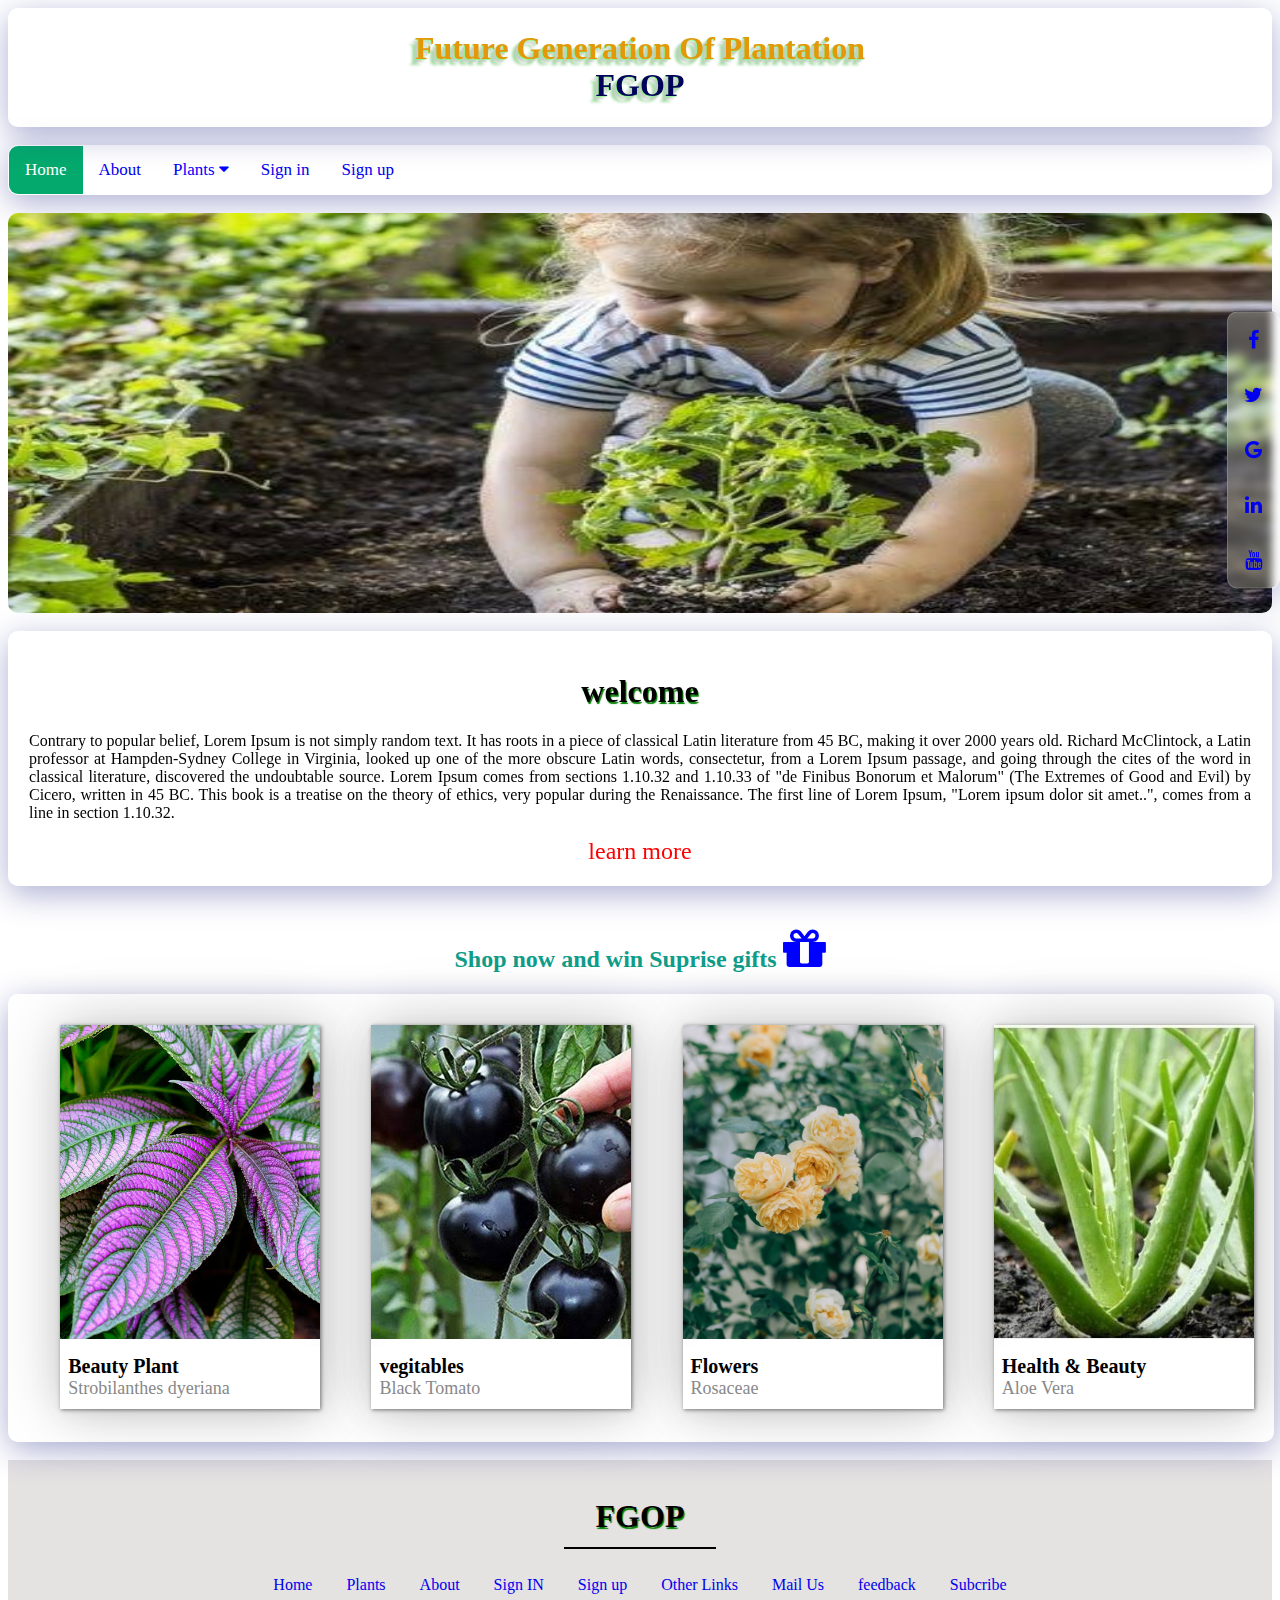
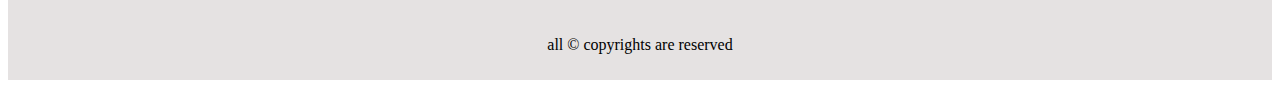
<file: index.html>
<!DOCTYPE html>
<html lang="en">
<head>
    <meta charset="UTF-8">
    <meta http-equiv="X-UA-Compatible" content="IE=edge">
    <meta name="viewport" content="width=device-width, initial-scale=1.0">
    <title>FGOP - Future Generation Of Plantation</title>
    <link rel="stylesheet" href="https://cdnjs.cloudflare.com/ajax/libs/font-awesome/4.7.0/css/font-awesome.css" integrity="sha512-5A8nwdMOWrSz20fDsjczgUidUBR8liPYU+WymTZP1lmY9G6Oc7HlZv156XqnsgNUzTyMefFTcsFH/tnJE/+xBg==" crossorigin="anonymous" referrerpolicy="no-referrer" />
    <link rel="stylesheet" href="style.css">
    <link rel="stylesheet" href="style1.css">
</head>
<body>
    <button onclick="lokesh()"  id="button">&#8657;</button>
    <div class="heading">
        <h1>Future Generation Of Plantation <br>
          <span style="color:rgb(3, 3, 90)"> FGOP</span>
        </h1>
    </div>
    <br>
    <div class="topnav" id="myTopnav">
      <a href="index.html" class="active">Home</a>
      <a href="about.html">About</a>
      <div class="dropdown">
        <button class="dropbtn">Plants 
          <i class="fa fa-caret-down"></i>
        </button>
        <div class="dropdown-content">
          <a href="plants.html">Plants</a>
          <h3>categories</h3>
          <a href="vegetable.html">Vegetables</a>
          <a href="flowers.html">Flowers</a>
          <a href="beauty-health.html">Beauty and Health</a>
          <a href="indoor-plants.html">Indoor Plants</a>
          <a href="bonsai-plants.html">Bonsai Trees</a>
        </div>
      </div> 
      <a href="signin.html">Sign in</a>
      <a href="signup.html">Sign up</a>
      <a href="javascript:void(0);" style="font-size:15px;" class="icon" onclick="myFunction()">&#9776;</a>
  </div>
        <br>
        <div class="icon-bar">
        <a href="#" class="facebook"><i class="fa fa-facebook"></i></a> 
        <a href="#" class="twitter"><i class="fa fa-twitter"></i></a> 
        <a href="#" class="google"><i class="fa fa-google"></i></a> 
        <a href="#" class="linkedin"><i class="fa fa-linkedin"></i></a>
        <a href="#" class="youtube"><i class="fa fa-youtube"></i></a> 
      </div>
      <div id="slider">
        <figure id="slidy">
                <img src="child7.jpeg">
                <img src="child1.jpeg">
                <img src="child6.jpeg"> 
                <img src="child3.jpeg">
                <img src="child4.jpeg">
                <img src="child5.jpeg">
            </figure>
      </div>
      <br>
      <div class="home">
        <h1>welcome</h1>
        <p>Contrary to popular belief, Lorem Ipsum is not simply random text. It has roots in a piece of classical Latin literature from 45 BC, making it over 2000 years old. Richard McClintock, a Latin professor at Hampden-Sydney College in Virginia, looked up one of the more obscure Latin words, consectetur, from a Lorem Ipsum passage, and going through the cites of the word in classical literature, discovered the undoubtable source. Lorem Ipsum comes from sections 1.10.32 and 1.10.33 of "de Finibus Bonorum et Malorum" (The Extremes of Good and Evil) by Cicero, written in 45 BC. This book is a treatise on the theory of ethics, very popular during the Renaissance. The first line of Lorem Ipsum, "Lorem ipsum dolor sit amet..", comes from a line in section 1.10.32.</p>
        <span><a href="about.html">learn more</a></span>
      </div>
      <br>
      <h2 style="text-align: center; color: rgb(15, 156, 137);">Shop now and win Suprise gifts <i style="color: blue;font-size: 50px;" class="fa fa-gift"></i></h2>
      <div class="products">
        <div class="card">
          <div class="image" style="background-image: url(beautyplant3.jpeg);">
            <div class="content">
              <div class="header">Beauty Plant</div>
              <div class="meta">Strobilanthes dyeriana</div>
              <div class="description">
                Strobilanthes dyeriana, the Persian shield or royal purple plant, is a species of flowering plant in the acanthus family Acanthaceae, native to manrive.<br><br>Price:<big style="color: green">399/-.</big> <br> <br>
                <div> <a href="plants.html"> See More..</a></div>
                <center><button onclick="fun(10)">Buy</button></center>
              </div>
            </div>
          </div>
        </div>
        <div class="card">
          <div class="image" style="background-image: url(blacktomato.jpeg);">
            <div class="content">
              <div class="header">vegitables</div>
              <div class="meta">Black Tomato</div>
              <div class="description">
                Black Beauty 85 days.
                Beautiful to look at, the flavor of Black Beauty is deep, rich and complex. Combined in a tomato salad with red, pink, orange and yellow tomatoes - a real mind-blower!<br><br>Price:<big style="color: green">250/-</big> <br><br>
                <div> <a href="plants.html"> See More..</a></div>
                <center><button onclick="fun(2)">Buy</button></center>
              </div>
            </div>
          </div>
        </div>
        <div class="card">
          <div class="image" style="background-image: url(flower6.jpg);">
            <div class="content">
              <div class="header">Flowers</div>
              <div class="meta">Rosaceae</div>
              <div class="description">
                It is a scrambling shrubby vine growing vigorously to 6 m (20 ft) tall. Unlike most roses, it is practically thornless, though it may bear some prickles up to 5 mm long, particularly on stout, strong shoots.<br><br>Price:<big style="color: green">100/-.</big> <br> <br>
                <div> <a href="plants.html"> See More..</a></div>
                <center><button onclick="fun(6)">Buy</button></center>
              </div>
            </div>
          </div>
        </div>
        <div class="card">
          <div class="image" style="background-image: url(health4.jpeg);">
            <div class="content">
              <div class="header">Health & Beauty</div>
              <div class="meta">Aloe Vera</div>
              <div class="description">
                Aloe vera is a stemless or very short-stemmed plant growing to 60–100 centimetres (24–39 inches) tall, spreading by offsets.<br><br>Price:<big style="color: green">399/-.</big> <br> <br>
                <div> <a href="plants.html"> See More..</a></div>
                <center><button onclick="fun(7)">Buy</button></center>
              </div>
            </div>
          </div>
        </div>
      </div>
      <br>
      <br>
      <div class="footer">
        <h1>FGOP <hr width="150px" color="black"></h1>
        <a href="index.html">Home</a>&nbsp;<a href="plants.html">Plants</a>&nbsp;<a href="about.html">About</a>
        <a href="signin.html">Sign IN</a>&nbsp;<a href="signup.html">Sign up</a>&nbsp;<a href="#">Other Links</a>
        <a href="#">Mail Us</a>&nbsp;<a href="#">feedback</a>&nbsp;<a href="#">Subcribe</a><br><br>
        all © copyrights are reserved 
      </div>
</body>
<script src="script.js"></script>
<script src="script1.js"></script>
</html>
</file>
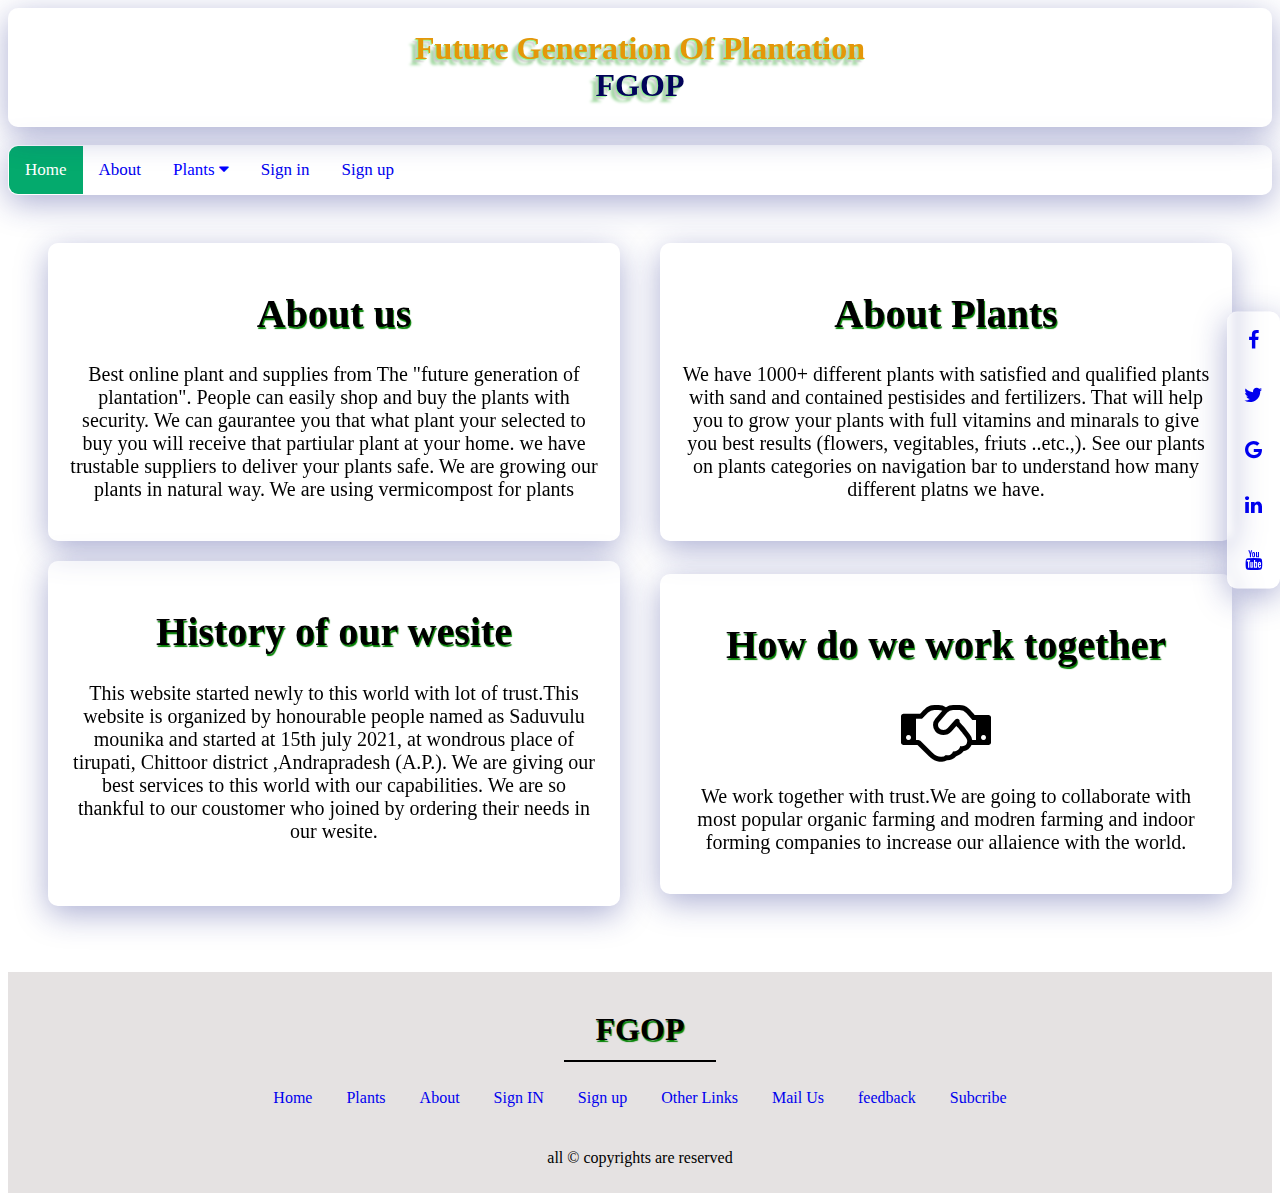
<file: about.html>
<!DOCTYPE html>
<html lang="en">
<head>
    <meta charset="UTF-8">
    <meta http-equiv="X-UA-Compatible" content="IE=edge">
    <meta name="viewport" content="width=device-width, initial-scale=1.0">
    <title>About us - FGOP</title>
    <link rel="stylesheet" href="https://cdnjs.cloudflare.com/ajax/libs/font-awesome/4.7.0/css/font-awesome.css" integrity="sha512-5A8nwdMOWrSz20fDsjczgUidUBR8liPYU+WymTZP1lmY9G6Oc7HlZv156XqnsgNUzTyMefFTcsFH/tnJE/+xBg==" crossorigin="anonymous" referrerpolicy="no-referrer" />
    <link rel="stylesheet" href="style.css">
    <link rel="stylesheet" href="style1.css">
</head>
<body>
  <button onclick="lokesh()"  id="button">&#8657;</button>
    <div class="heading">
      <h1>Future Generation Of Plantation <br>
        <span style="color:rgb(3, 3, 90)"> FGOP</span>
      </h1>
    </div>
    <br>
    <div class="topnav" id="myTopnav">
      <a href="index.html" class="active">Home</a>
      <a href="#">About</a>
      <div class="dropdown">
        <button class="dropbtn">Plants 
          <i class="fa fa-caret-down"></i>
        </button>
        <div class="dropdown-content">
          <a href="plants.html">Plants</a>
          <h3>categories</h3>
          <a href="vegetable.html">Vegetables</a>
          <a href="flowers.html">Flowers</a>
          <a href="beauty-health.html">Beauty and Health</a>
          <a href="indoor-plants.html">Indoor Plants</a>
          <a href="bonsai-plants.html">Bonsai Trees</a>
        </div>
      </div> 
      <a href="signin.html">Sign in</a>
      <a href="signup.html">Sign up</a>
      <a href="javascript:void(0);" style="font-size:15px;" class="icon" onclick="myFunction()">&#9776;</a>
    </div>
        <br>
    <div class="icon-bar">
        <a href="#" class="facebook"><i class="fa fa-facebook"></i></a> 
        <a href="#" class="twitter"><i class="fa fa-twitter"></i></a> 
        <a href="#" class="google"><i class="fa fa-google"></i></a> 
        <a href="#" class="linkedin"><i class="fa fa-linkedin"></i></a>
        <a href="#" class="youtube"><i class="fa fa-youtube"></i></a> 
    </div>
    <div class="about">
        <div class="about1">
            <div class="dark">
                <h1 class="page-title">About us</h1>
                <p>Best online plant and supplies from The "future generation of plantation". People can easily shop and buy the plants with security. We can gaurantee you that what plant your selected  to buy you will receive that partiular plant at your home. we have trustable suppliers to deliver your plants safe. We are growing our plants in natural way. We are using vermicompost for plants</p>
            </div>
            <div class="dark">
                <h1>About Plants</h1>
                <p>We have 1000+ different plants with satisfied and qualified plants with sand and contained pestisides and fertilizers. That will help you to grow your plants with  full vitamins and minarals to give you best results (flowers, vegitables, friuts ..etc.,). See our plants on plants categories on navigation bar to understand how many different platns we have.</p>
            </div>
        </div>
        <div class="about1">
            <div class="dark">
                <h1>History of our wesite </h1>
                <p>This website started newly to this world with lot of trust.This website is organized by honourable people named as Saduvulu mounika and started at 15th july 2021, at wondrous place of tirupati, Chittoor district ,Andrapradesh (A.P.). We are giving our best  services to this world with our capabilities. We are so thankful to our coustomer who joined by ordering their needs in our wesite. <br><br></p>
            </div>
            <div class="dark">      
                <h1>How do we work together</h1>
                <center><i class="fa fa-handshake-o"></i></center>
                <p>We work together with trust.We are going to collaborate with most popular organic farming and modren farming and indoor forming companies to increase our allaience with the world. </p>
            </div>
        </div>
    </div>
    <br>
    <br>
      <div class="footer">
        <h1>FGOP <hr width="150px" color="black"></h1>
        <a href="index.html">Home</a>&nbsp;<a href="plants.html">Plants</a>&nbsp;<a href="about.html">About</a>
        <a href="signin.html">Sign IN</a>&nbsp;<a href="signup.html">Sign up</a>&nbsp;<a href="#">Other Links</a>
        <a href="#">Mail Us</a>&nbsp;<a href="#">feedback</a>&nbsp;<a href="#">Subcribe</a><br><br>
        all © copyrights are reserved 
      </div>

</body>
<script src="script.js"></script>
<script src="script1.js"></script>
</html>
</file>
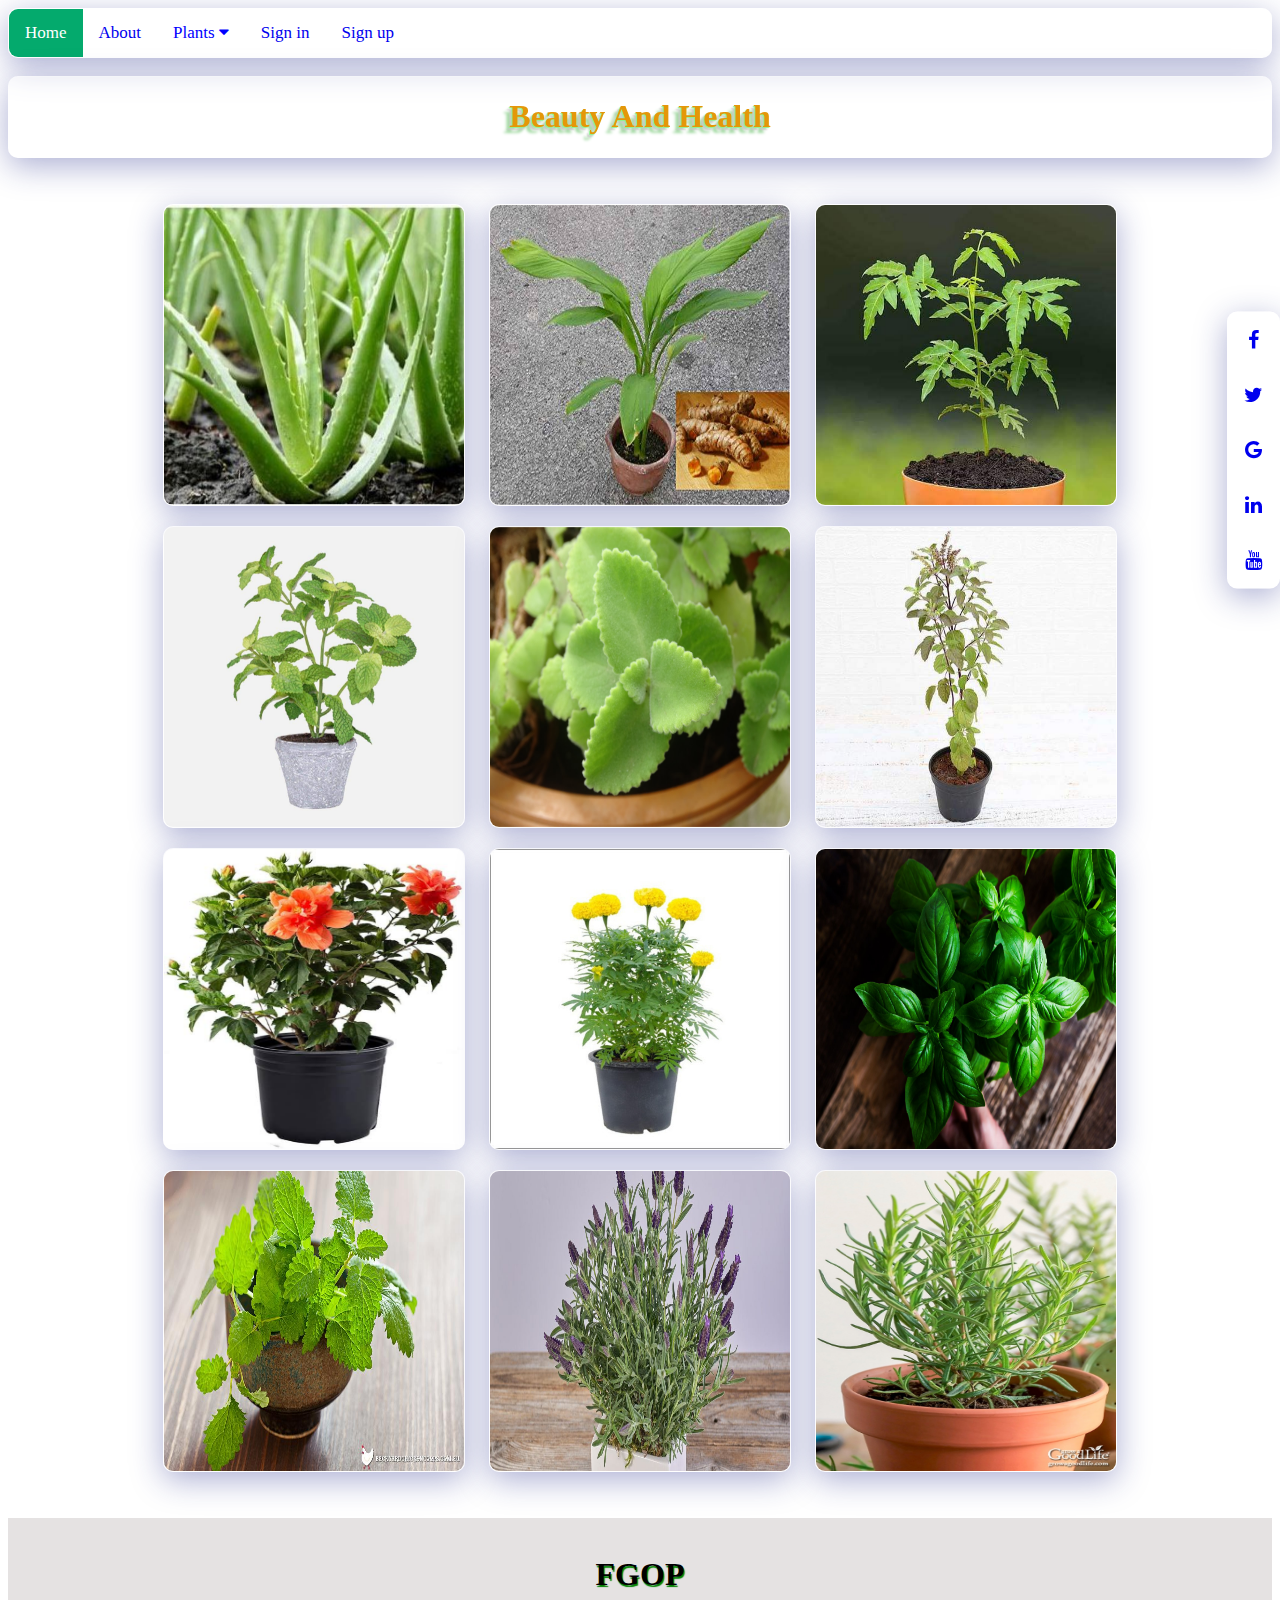
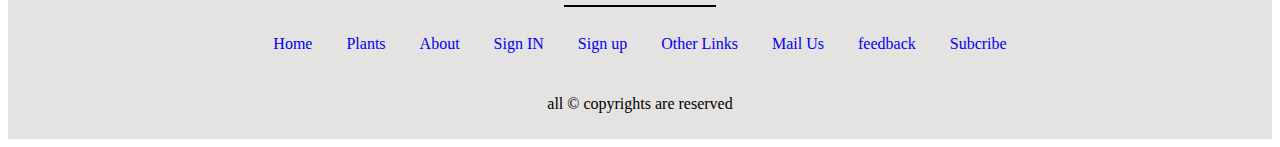
<file: beauty-health.html>
<!DOCTYPE html>
<html lang="en">
<head>
    <meta charset="UTF-8">
    <meta http-equiv="X-UA-Compatible" content="IE=edge">
    <meta name="viewport" content="width=device-width, initial-scale=1.0">
    <title>FGOP - Beauty Health</title>
    <link rel="stylesheet" href="https://cdnjs.cloudflare.com/ajax/libs/font-awesome/4.7.0/css/font-awesome.css" integrity="sha512-5A8nwdMOWrSz20fDsjczgUidUBR8liPYU+WymTZP1lmY9G6Oc7HlZv156XqnsgNUzTyMefFTcsFH/tnJE/+xBg==" crossorigin="anonymous" referrerpolicy="no-referrer" />
    <link rel="stylesheet" href="style.css">
    <link rel="stylesheet" href="style1.css">
    <style>
        .beauty
        {
            align-items: center;
            justify-content: center;
            text-align: center;
        }
        .container
        {
            position: relative;
            display: inline-flex;
            overflow: hidden;
            width: 300px;
            height: 300px;
            margin: 10px;
            background:rgba( 255, 255, 255, 0.25 );
            box-shadow:0 8px 32px 0 rgba( 31, 38, 135, 0.37 );
            backdrop-filter:blur( 4px );
            -webkit-backdrop-filter:blur( 4px );
            border-radius:10px;
            border:1px solid rgba( 255, 255, 255, 0.18 );
        
        }
       .image
       {
            display:block;
            height:auto;
            width: 100%;
            backface-visibility: hidden;
            opacity:1;
            transition: 1s ease;
       }
      .one
        {
            position: absolute;
            top:0;
            bottom:0;
            left:0;
            right:0;
            opacity:0;
            height: 100%;
            width:100%;
            background-color: transparent;
            transition:3s ease ;
        }
      .container:hover .image{
        opacity:0.4;
        
      }
      .container:hover .one{
        opacity:1;
      }
      .text{
        /* position: absolute; */
        color:rgb(20, 20, 19);
        padding: 45px;
        background-color:rgba( 255, 255, 255, 0.18 );
        font-size: 18px;
        font-weight: 800;
      }
    </style>
</head>
<body>
    <button onclick="lokesh()"  id="button">&#8657;</button>
    <div class="topnav" id="myTopnav">
        <a href="index.html" class="active">Home</a>
        <a href="about.html">About</a>
        <div class="dropdown">
            <button class="dropbtn">Plants 
                <i class="fa fa-caret-down"></i>
            </button>
            <div class="dropdown-content">
                <a href="plants.html">Plants</a>
                <h3>categories</h3>
                <a href="vegetable.html">Vegetables</a>
                <a href="flowers.html">Flowers</a>
                <a href="beauty-health.html">Beauty and Health</a>
                <a href="indoor-plants.html">Indoor Plants</a>
                <a href="bonsai-plants.html">Bonsai Trees</a>
            </div>
        </div> 
        <a href="signin.html">Sign in</a>
        <a href="signup.html">Sign up</a>
        <a href="javascript:void(0);" style="font-size:15px;" class="icon" onclick="myFunction()">&#9776;</a>
    </div>
    <br>
    <div class="icon-bar">
        <a href="#" class="facebook"><i class="fa fa-facebook"></i></a> 
        <a href="#" class="twitter"><i class="fa fa-twitter"></i></a> 
        <a href="#" class="google"><i class="fa fa-google"></i></a> 
        <a href="#" class="linkedin"><i class="fa fa-linkedin"></i></a>
        <a href="#" class="youtube"><i class="fa fa-youtube"></i></a> 
    </div>
    <div class="heading">
        <h1>Beauty And Health</h1>
    </div> <br> 
    
    <br>
    <section class="beauty">
         <div class="container">
            <img src="health4.jpeg" class="image">
            <div class="one">
                <div class="text">
                     Aloe vera is a stemless or very short-stemmed plant growing to 60–100 centimetres (24–39 inches) tall, spreading by offsets. <br> <br>Price:<big style="color: green">399/-.</big> <br> <br>
                    <center><button onclick="fun(7)">Buy</button></center> 
                </div>
            </div>
        </div>
        
       <div class="container">
             <img src="healthbeauty1.jpeg" class="image">
             <div class="one">
                <div class="text">
                    Turmeric is a powerful anti-inflammatory and has a mildly spicy-bitter flavor. You can eat a piece raw, grate it, juice it, make it into tea and more! <br><br>Price:<big style="color: green">499/-.</big> <br> <br>
                    <center><button onclick="fun(8)">Buy</button></center>
                </div>
            </div>
        </div>
        
        <div class="container">
            <img src="healthbeauty2.jpeg" class="image">
            <div class="one">
               <div class="text">
                Azadirachta indica, commonly known as neem, nimtree or Indian lilac, is a tree in the mahogany family Meliaceae. It is one of two species in the genus Azadirachta, and is native to the Indian subcontinent and most of the countries in Africa. <br>Price:<big style="color: green">199/-.</big> <br>
                <center><button onclick="fun(9)">Buy</button></center>
               </div>
           </div>
       </div>

        <div class="container">
            <img src="mint.jpg" class="image">
            <div class="one">
                <div class="text">
                Azadirachta indica, commonly known as neem, nimtree or Indian lilac, is a tree in the mahogany family Meliaceae. It is one of two species in the genus Azadirachta <br>Price:<big style="color: green">199/-.</big> <br>
                <center><button onclick="fun(32)">Buy</button></center>
                </div>
            </div>
        </div>

        <div class="container">
            <img src="mexican mint plant.JPG" class="image">
            <div class="one">
                <div class="text">
                Azadirachta indica, commonly known as neem, nimtree or Indian lilac, is a tree in the mahogany family Meliaceae. It is one of two species in the genus Azadirachta <br>Price:<big style="color: green">109/-.</big> <br>
                <center><button onclick="fun(33)">Buy</button></center>
                </div>
            </div>
        </div>

        <div class="container">
            <img src="krishna tulasi.jpg" class="image">
            <div class="one">
                <div class="text">
                Azadirachta indica, commonly known as neem, nimtree or Indian lilac, is a tree in the mahogany family Meliaceae. It is one of two species in the genus Azadirachta <br>Price:<big style="color: green">149/-.</big> <br>
                <center><button onclick="fun(34)">Buy</button></center>
                </div>
            </div>
        </div>

        <div class="container">
            <img src="flowerplant.jpeg" class="image">
            <div class="one">
                <div class="text">
                    Hibiscus rosa-sinensis is a bushy, evergreen shrub or small tree growing 2.5–5 m (8–16 ft) tall and 1.5–3 m (5–10 ft) wide, with glossy leaves and solitary <br> <br>Price:<big style="color: green">99/-.</big> <br> <br>
                    <center><button onclick="fun(4)">Buy</button></center>
                </div>
            </div>
        </div>

        <div class="container">
            <img src="marigold.jpg" class="image">
            <div class="one">
                <div class="text">
                    Hibiscus rosa-sinensis is a bushy, evergreen shrub or small tree growing 2.5–5 m (8–16 ft) tall and 1.5–3 m (5–10 ft) wide, with glossy leaves and solitary <br> <br>Price:<big style="color: green">199/-.</big> <br> <br>
                    <center><button onclick="fun(35)">Buy</button></center>
                </div>
            </div>
        </div>

        <div class="container">
            <img src="basil.jpg" class="image">
            <div class="one">
                <div class="text">
                    Hibiscus rosa-sinensis is a bushy, evergreen shrub or small tree growing 2.5–5 m (8–16 ft) tall and 1.5–3 m (5–10 ft) wide, with glossy leaves and solitary <br> <br>Price:<big style="color: green">199/-.</big> <br> <br>
                    <center><button onclick="fun(36)">Buy</button></center>
                </div>
            </div>
        </div>

        <div class="container">
            <img src="lemonbalm.jpg" class="image">
            <div class="one">
                <div class="text">
                    Hibiscus rosa-sinensis is a bushy, evergreen shrub or small tree growing 2.5–5 m (8–16 ft) tall and 1.5–3 m (5–10 ft) wide, with glossy leaves and solitary<br> <br>Price:<big style="color: green">199/-.</big> <br> <br>
                    <center><button onclick="fun(37)">Buy</button></center>
                </div>
            </div>
        </div>

        <div class="container">
            <img src="lavender.jpg" class="image">
            <div class="one">
                <div class="text">
                    Hibiscus rosa-sinensis is a bushy, evergreen shrub or small tree growing 2.5–5 m (8–16 ft) tall and 1.5–3 m (5–10 ft) wide, with glossy leaves and solitary <br> <br>Price:<big style="color: green">199/-.</big> <br> <br>
                    <center><button onclick="fun(38)">Buy</button></center>
                </div>
            </div>
        </div>

        <div class="container">
            <img src="rosemary.jpg" class="image">
            <div class="one">
                <div class="text">
                    Hibiscus rosa-sinensis is a bushy, evergreen shrub or small tree growing 2.5–5 m (8–16 ft) tall and 1.5–3 m (5–10 ft) wide, with glossy leaves and solitary <br> <br>Price:<big style="color: green">199/-.</big> <br> <br>
                    <center><button onclick="fun(39)">Buy</button></center>
                </div>
            </div>
        </div>
    </section> 
      <br>
      <br>
      <div class="footer">
        <h1>FGOP <hr width="150px" color="black"></h1>
        <a href="index.html">Home</a>&nbsp;<a href="plants.html">Plants</a>&nbsp;<a href="about.html">About</a>
        <a href="signin.html">Sign IN</a>&nbsp;<a href="signup.html">Sign up</a>&nbsp;<a href="#">Other Links</a>
        <a href="#">Mail Us</a>&nbsp;<a href="#">feedback</a>&nbsp;<a href="#">Subcribe</a><br><br>
        all © copyrights are reserved 
      </div>
</body>
<script src="script.js"></script>
<script src="script1.js"></script>
</html>
</file>
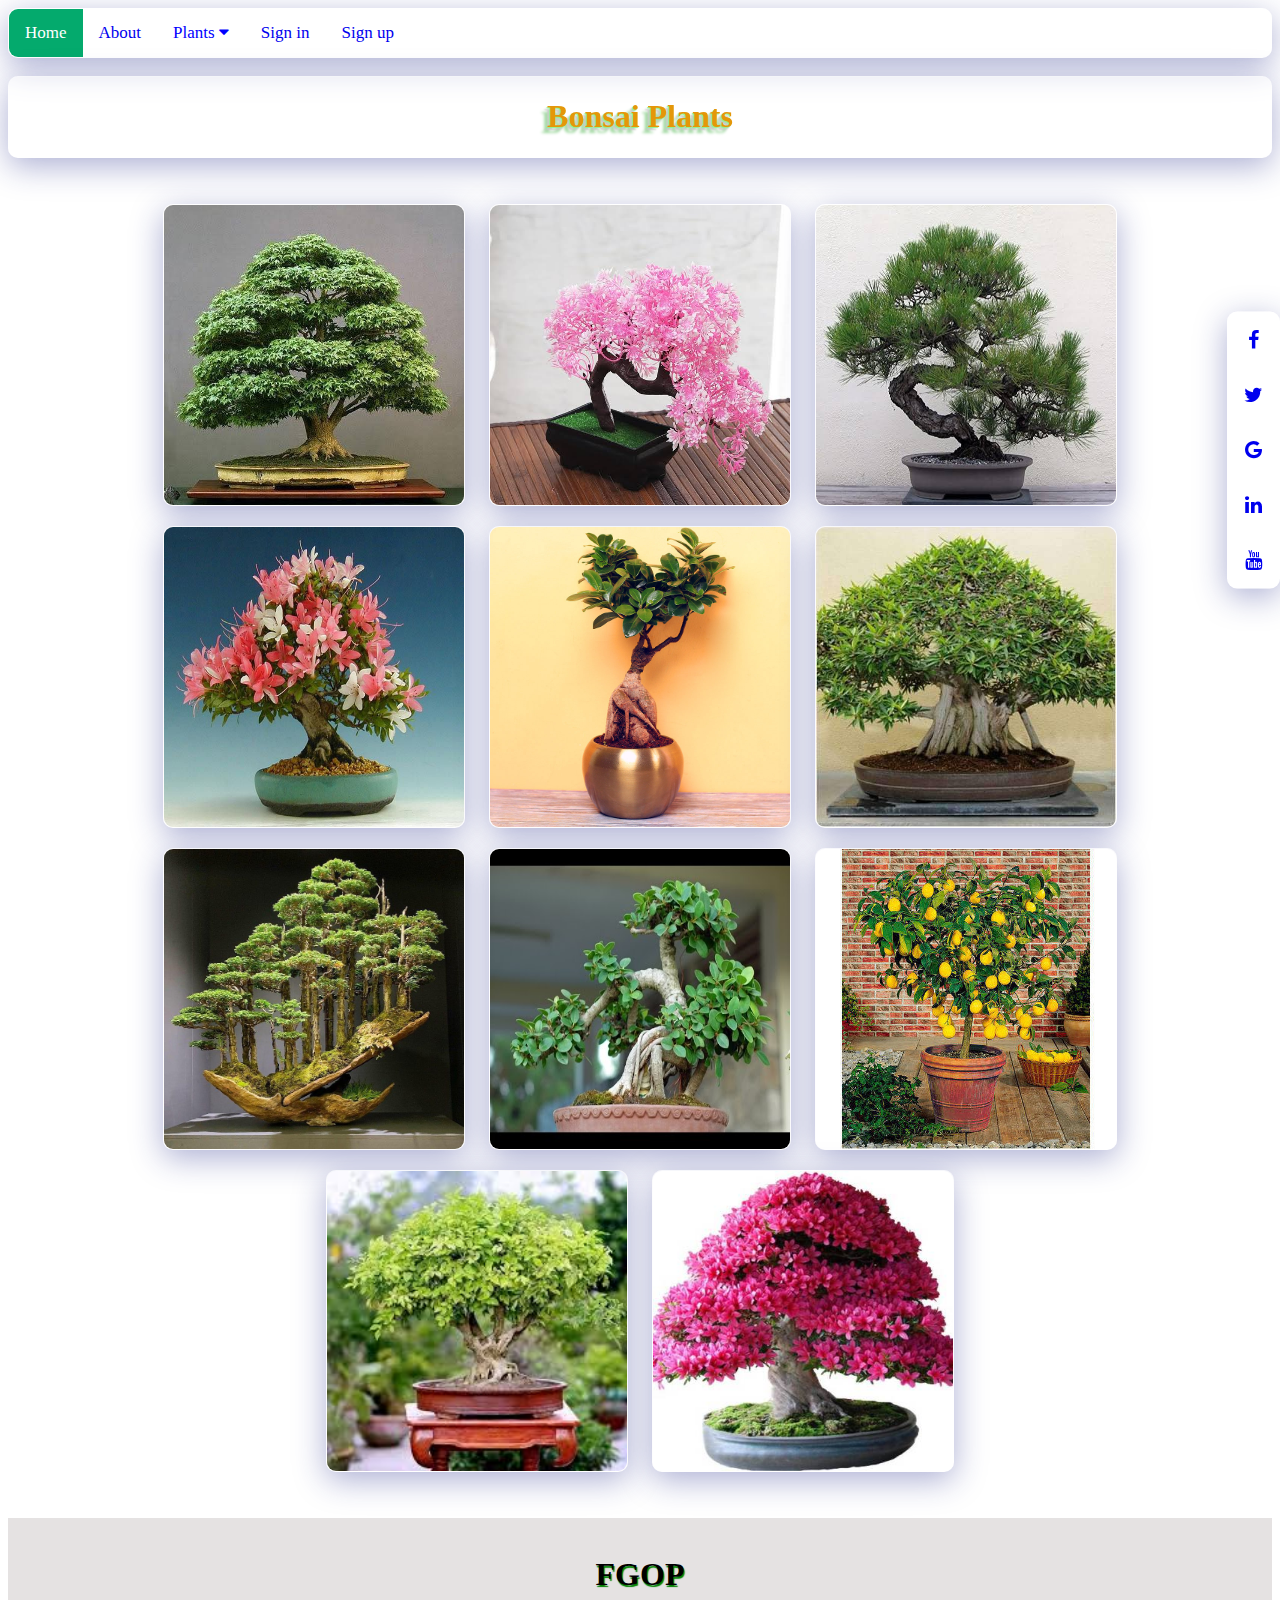
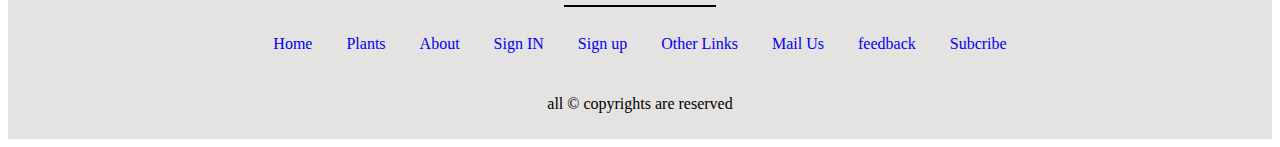
<file: bonsai-plants.html>
<!DOCTYPE html>
<html lang="en">
<head>
    <meta charset="UTF-8">
    <meta http-equiv="X-UA-Compatible" content="IE=edge">
    <meta name="viewport" content="width=device-width, initial-scale=1.0">
    <title>FGOP - Bonsai Plants</title>
    <link rel="stylesheet" href="https://cdnjs.cloudflare.com/ajax/libs/font-awesome/4.7.0/css/font-awesome.css" integrity="sha512-5A8nwdMOWrSz20fDsjczgUidUBR8liPYU+WymTZP1lmY9G6Oc7HlZv156XqnsgNUzTyMefFTcsFH/tnJE/+xBg==" crossorigin="anonymous" referrerpolicy="no-referrer" />
    <link rel="stylesheet" href="style.css">
    <link rel="stylesheet" href="style1.css">
    <style>
    .indoor
    {
        text-align: center;
        align-items: center;
        justify-content: center;
    }   
    .container
    {
        display: inline-flex;
        background:rgba( 255, 255, 255, 0.25 );
        box-shadow:0 8px 32px 0 rgba( 31, 38, 135, 0.37 );
        backdrop-filter:blur( 4px );
        -webkit-backdrop-filter:blur( 4px );
        border-radius:10px;
        border:1px solid rgba( 255, 255, 255, 0.18 );
        position: relative;
        width:300px;
        margin: 10px;
        overflow: hidden;
        height: 300px;
    }

    .image 
    {
        display: block;
        width: 100%;
        height: 100%;
    }

    .overlay 
    {
        position: absolute;
        bottom: 0;
        background-color: rgb(0, 0, 0);
        background-color: rgba(0, 0, 0, 0.5);
        width: 100%;
        font-size: 15px;
        opacity: 0;
        color: white;
        padding-right: 0px;
        transition: .5s ease;
    }

    .container:hover .overlay
     {
        opacity: 1;
    }

    </style>
</head>
<body>
    <button onclick="lokesh()"  id="button">&#8657;</button>
    <div class="topnav" id="myTopnav">
        <a href="index.html" class="active">Home</a>
        <a href="about.html">About</a>
        <div class="dropdown">
            <button class="dropbtn">Plants 
                <i class="fa fa-caret-down"></i>
            </button>
            <div class="dropdown-content">
                <a href="plants.html">Plants</a>
                <h3>categories</h3>
                <a href="vegetable.html">Vegetables</a>
                <a href="flowers.html">Flowers</a>
                <a href="beauty-health.html">Beauty and Health</a>
                <a href="indoor-plants.html">Indoor Plants</a>
                <a href="bonsai-plants.html">Bonsai Trees</a>
            </div>
        </div> 
        <a href="signin.html">Sign in</a>
        <a href="signup.html">Sign up</a>
        <a href="javascript:void(0);" style="font-size:15px;" class="icon" onclick="myFunction()">&#9776;</a>
    </div>
    <br>
    <div class="icon-bar">
        <a href="#" class="facebook"><i class="fa fa-facebook"></i></a> 
        <a href="#" class="twitter"><i class="fa fa-twitter"></i></a> 
        <a href="#" class="google"><i class="fa fa-google"></i></a> 
        <a href="#" class="linkedin"><i class="fa fa-linkedin"></i></a>
        <a href="#" class="youtube"><i class="fa fa-youtube"></i></a> 
    </div>
    <div class="heading">
        <h1>Bonsai Plants</h1>
    </div> <br> 
    
    <br>
    <section class="indoor">
        <div class="container">
            <img src="bonsai6.jpeg" class="image">
            <div class="overlay">
                The Acer Buergerianum, better known as "Trident maple", is a species of maple native to Eastern China, Taiwan and Japan.
                In Japan it is called "Kaede", which means "toad hands". In fact, its characteristic trident-shaped leaves recall the webbed paws of a toad. <br> <br>Price:<big style="color: rgb(247, 243, 39)">1099/-.</big> <br> <br>
                <center><button onclick="fun(13)">Buy</button></center>
            </div>
        </div>

        <div class="container">
            <img src="bonsai4.jpeg" class="image">
            <div class="overlay">
                Artificial bent bonsai tree with pink and white flowers. it's 23cm height and width and can be put on your desk and dining table or any side table easily. Long lasting and easy to clean. A great gift for house decoration.<br> <br>Price:<big style="color: rgb(242, 245, 48)">1499/-.</big> <br> <br>
                    <center><button onclick="fun(15)">Buy</button></center>
            </div>
        </div>

        <div class="container">
            <img src="bonsai3.jpeg" class="image">
            <div class="overlay">
                The growing popularity of bonsai has not gone unnoticed. Many shopping centers sell a variety of bonsai trees or plants of the same name, and popular gardening newspapers and books have begun to pay more attention to the issue. <br><br>Price:<big style="color: rgb(231, 245, 32)">1049/-.</big> <br> <br>
                <center><button onclick="fun(14)">Buy</button></center>
            </div>
        </div>

        <div class="container">
            <img src="azalea bonsai.jpg" class="image">
            <div class="overlay">
                The growing popularity of bonsai has not gone unnoticed. Many shopping centers sell a variety of bonsai trees or plants of the same name <br><br>Price:<big style="color: rgb(243, 239, 16)">1049/-.</big> <br> <br>
                <center><button onclick="fun(49)">Buy</button></center>
            </div>
        </div>

        <div class="container">
            <img src="banyan bonsai.jpg" class="image">
            <div class="overlay">
                The growing popularity of bonsai has not gone unnoticed. Many shopping centers sell a variety of bonsai trees or plants of the same name <br><br>Price:<big style="color: rgb(243, 239, 16)">1049/-.</big> <br> <br>
                <center><button onclick="fun(50)">Buy</button></center>
            </div>
        </div>

        <div class="container">
            <img src="banyan tree.jpg" class="image">
            <div class="overlay">
                The growing popularity of bonsai has not gone unnoticed. Many shopping centers sell a variety of bonsai trees or plants of the same name <br><br>Price:<big style="color: rgb(243, 239, 16)">1049/-.</big> <br> <br>
                <center><button onclick="fun(51)">Buy</button></center>
            </div>
        </div>

        <div class="container">
            <img src="bonsa beauty.jpg" class="image">
            <div class="overlay">
                The growing popularity of bonsai has not gone unnoticed. Many shopping centers sell a variety of bonsai trees or plants of the same name <br><br>Price:<big style="color: rgb(243, 239, 16)">1049/-.</big> <br> <br>
                <center><button onclick="fun(52)">Buy</button></center>
            </div>
        </div>

        <div class="container">
            <img src="bonsai beauty1.jpg" class="image">
            <div class="overlay">
                The growing popularity of bonsai has not gone unnoticed. Many shopping centers sell a variety of bonsai trees or plants of the same name <br><br>Price:<big style="color: rgb(243, 239, 16)">1049/-.</big> <br> <br>
                <center><button onclick="fun(53)">Buy</button></center>
            </div>
        </div>

        <div class="container">
            <img src="bonsai lemon.jpg" class="image">
            <div class="overlay">
                The growing popularity of bonsai has not gone unnoticed. Many shopping centers sell a variety of bonsai trees or plants of the same name <br><br>Price:<big style="color: rgb(243, 239, 16)">1049/-.</big> <br> <br>
                <center><button onclick="fun(54)">Buy</button></center>
            </div>
        </div>

        <div class="container">
            <img src="minimango bonsai.jpg" class="image">
            <div class="overlay">
                The growing popularity of bonsai has not gone unnoticed. Many shopping centers sell a variety of bonsai trees or plants of the same name <br><br>Price:<big style="color: rgb(243, 239, 16)">1049/-.</big> <br> <br>
                <center><button onclick="fun(55)">Buy</button></center>
            </div>
        </div>

        <div class="container">
            <img src="rosemerc japanese sakura bonsai plant.jpeg" class="image">
            <div class="overlay">
                The growing popularity of bonsai has not gone unnoticed. Many shopping centers sell a variety of bonsai trees or plants of the same name <br><br>Price:<big style="color: rgb(243, 239, 16)">1049/-.</big> <br> <br>
                <center><button onclick="fun(56)">Buy</button></center>
            </div>
        </div>
    </section>
      <br>
      <br>
      <div class="footer">
        <h1>FGOP <hr width="150px" color="black"></h1>
        <a href="index.html">Home</a>&nbsp;<a href="plants.html">Plants</a>&nbsp;<a href="about.html">About</a>
        <a href="signin.html">Sign IN</a>&nbsp;<a href="signup.html">Sign up</a>&nbsp;<a href="#">Other Links</a>
        <a href="#">Mail Us</a>&nbsp;<a href="#">feedback</a>&nbsp;<a href="#">Subcribe</a><br><br>
        all © copyrights are reserved 
      </div>
</body>
<script src="script.js"></script>
<script src="script1.js"></script>
</html>
</file>
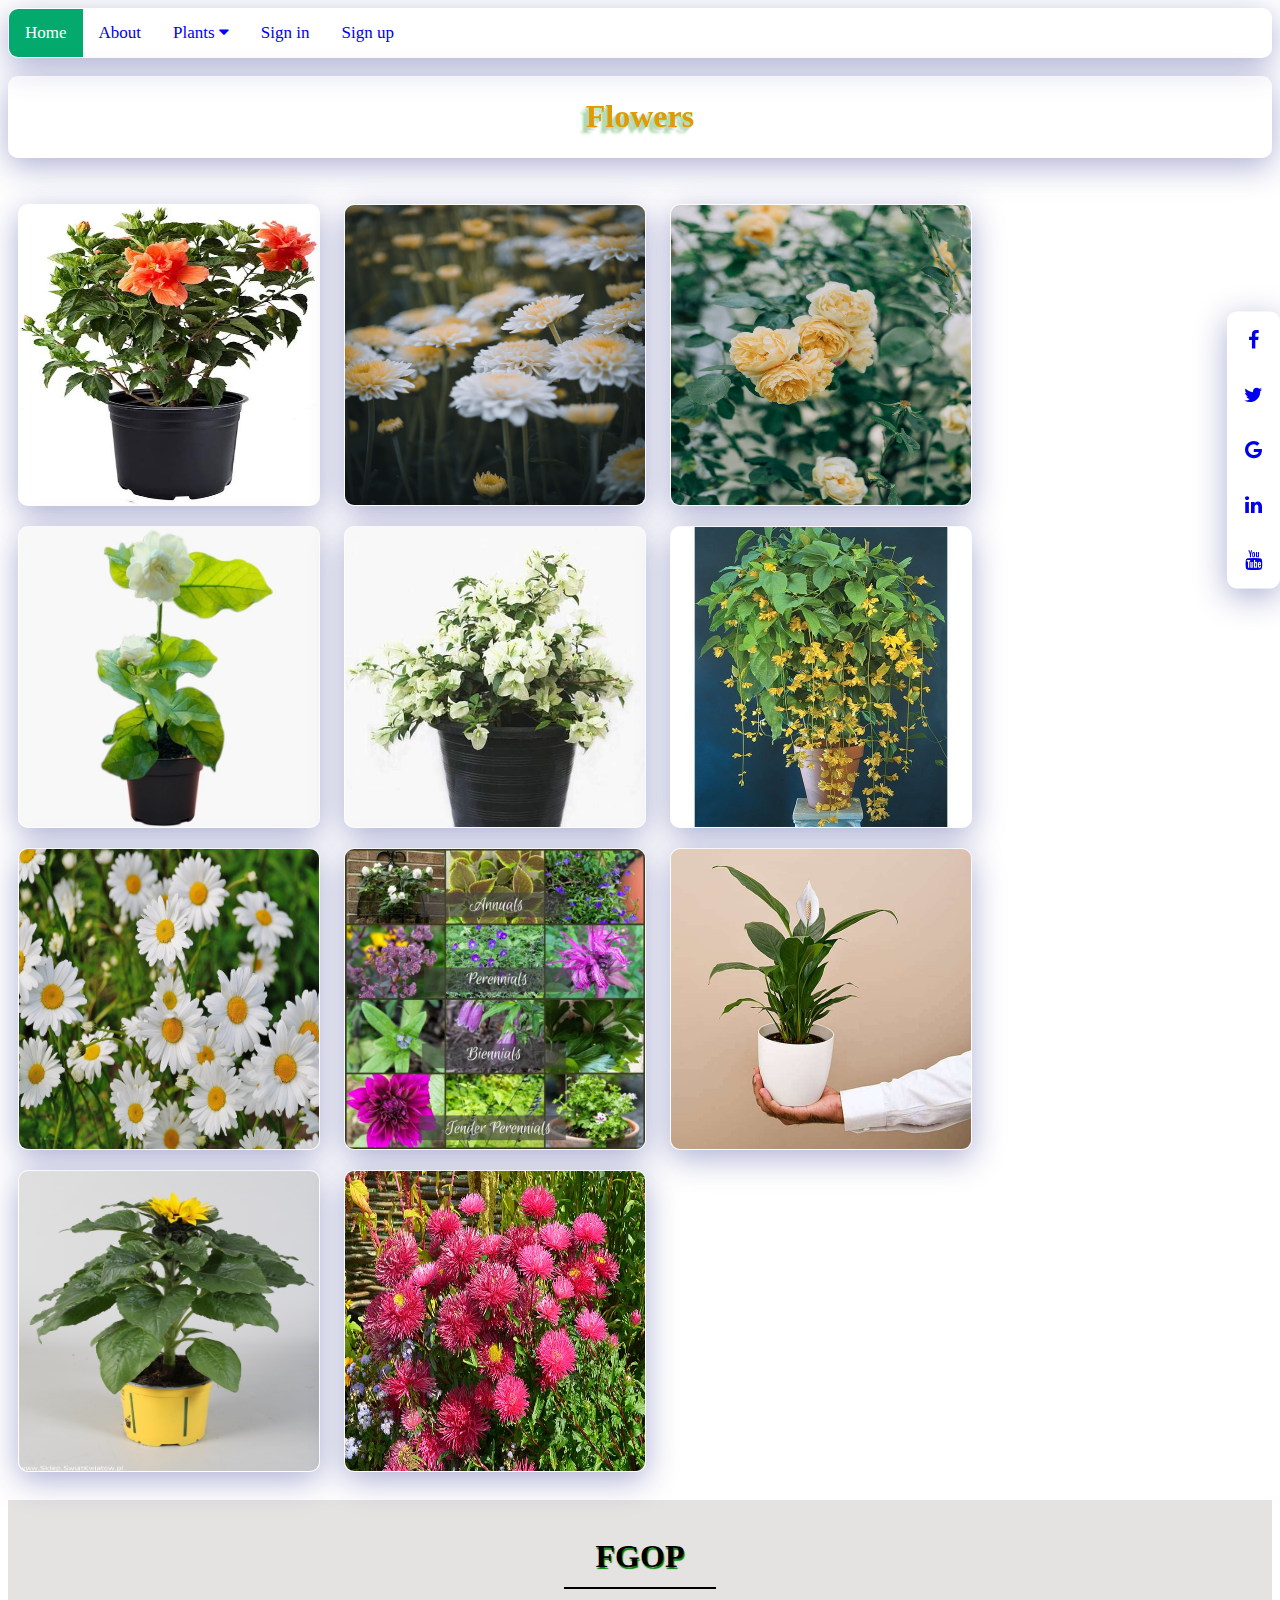
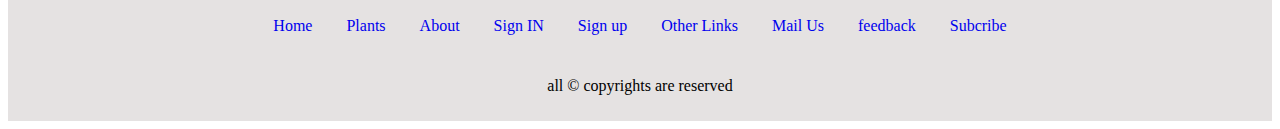
<file: flowers.html>
<!DOCTYPE html>
<html lang="en">
<head>
    <meta charset="UTF-8">
    <meta http-equiv="X-UA-Compatible" content="IE=edge">
    <meta name="viewport" content="width=device-width, initial-scale=1.0">
    <title>FGOP - Flowers</title>
    <link rel="stylesheet" href="https://cdnjs.cloudflare.com/ajax/libs/font-awesome/4.7.0/css/font-awesome.css" integrity="sha512-5A8nwdMOWrSz20fDsjczgUidUBR8liPYU+WymTZP1lmY9G6Oc7HlZv156XqnsgNUzTyMefFTcsFH/tnJE/+xBg==" crossorigin="anonymous" referrerpolicy="no-referrer" />
    <link rel="stylesheet" href="style.css">
    <link rel="stylesheet" href="style1.css">
    <style>
        .veg
        {
            align-items: center;
            justify-content: center;
            text-align: center;
        }
        .veganim
        {
            position: relative;
            display: inline-flex;
            overflow: hidden;
            width: 300px;
            height: 300px;
            margin: 10px;
            background:rgba( 255, 255, 255, 0.25 );
            box-shadow:0 8px 32px 0 rgba( 31, 38, 135, 0.37 );
            backdrop-filter:blur( 4px );
            -webkit-backdrop-filter:blur( 4px );
            border-radius:10px;
            border:1px solid rgba( 255, 255, 255, 0.18 );
        }
        .veganim img
        {
        width: 100%;
        }
        .overlay
        {
            position: absolute;
            top: 100%;
            left: 0;
            right: 0;
            background-color: paleturquoise;
            overflow: hidden;
            width: 100%;
            height: 0%;
            transition: .5s ease;

        }
        .veganim:hover .overlay
        {
            top: 0;
            height: 100%;
            
        }
        .text
        {
            color: rgb(37, 119, 5);
            font-size: 18px;
            position: absolute;
            top: 10%;
            left:10%;
            transform: translate(-10%,10%);
            -webkit-transform: translate(-10%,10%);
            -ms-transform: translate(-10%,10%);
            text-align: center;
        }
    </style>
</head>
<body>
    <button onclick="lokesh()"  id="button">&#8657;</button>
    <div class="topnav" id="myTopnav">
        <a href="index.html" class="active">Home</a>
        <a href="about.html">About</a>
        <div class="dropdown">
            <button class="dropbtn">Plants 
                <i class="fa fa-caret-down"></i>
            </button>
            <div class="dropdown-content">
                <a href="plants.html">Plants</a>
                <h3>categories</h3>
                <a href="vegetable.html">Vegetables</a>
                <a href="flowers.html">Flowers</a>
                <a href="beauty-health.html">Beauty and Health</a>
                <a href="indoor-plants.html">Indoor Plants</a>
                <a href="bonsai-plants.html">Bonsai Trees</a>
            </div>
        </div> 
        <a href="signin.html">Sign in</a>
        <a href="signup.html">Sign up</a>
        <a href="javascript:void(0);" style="font-size:15px;" class="icon" onclick="myFunction()">&#9776;</a>
    </div>
    <br>
    <div class="icon-bar">
        <a href="#" class="facebook"><i class="fa fa-facebook"></i></a> 
        <a href="#" class="twitter"><i class="fa fa-twitter"></i></a> 
        <a href="#" class="google"><i class="fa fa-google"></i></a> 
        <a href="#" class="linkedin"><i class="fa fa-linkedin"></i></a>
        <a href="#" class="youtube"><i class="fa fa-youtube"></i></a> 
    </div>
    <div class="heading">
        <h1>Flowers</h1>
    </div> <br> 
    
    <br>
    <div class="veganim"> 
        <img src="flowerplant.jpeg" alt="cabbage" class="Images">
        <div class="overlay">
            <div class="text">
                Hibiscus rosa-sinensis is a bushy, evergreen shrub or small tree growing 2.5–5 m (8–16 ft) tall and 1.5–3 m (5–10 ft) wide, with glossy leaves and solitary, brilliant red flowers in summer and autumn. <br> <br>Price:<big style="color: green">99/-.</big> <br> <br>
                    <center><button onclick="fun(4)">Buy</button></center>
            </div>
        </div>
    </div>

    <div class="veganim"> 
        <img src="flower1.jpg" alt="cabbage" class="Images">
        <div class="overlay">
            <div class="text">
                Chrysanthemums, sometimes called mums or chrysanths, are flowering plants of the genus Chrysanthemum in the family Asteraceae. Most species originate from East Asia and the center of diversity is in China. <br><br>Price:<big style="color: green">98/-.</big> <br> <br>
                    <center><button onclick="fun(5)">Buy</button></center>
            </div>
        </div>
    </div>

    <div class="veganim"> 
        <img src="flower6.jpg" alt="cabbage" class="Images">
        <div class="overlay">
            <div class="text">
                It is a scrambling shrubby vine growing vigorously to 6 m (20 ft) tall. Unlike most roses, it is practically thornless, though it may bear some prickles up to 5 mm long, particularly on stout, strong shoots. <br> <br>Price:<big style="color: green">100/-.</big> <br> <br>
                    <center><button onclick="fun(6)">Buy</button></center>
            </div>
        </div>
    </div>

    <div class="veganim"> 
        <img src="jasmin.jpg" alt="cabbage" class="Images">
        <div class="overlay">
            <div class="text">
                It is a scrambling shrubby vine growing vigorously to 6 m (20 ft) tall. Unlike most roses, it is practically thornless, though it may bear some prickles up to 5 mm long, particularly on stout, strong shoots. <br> <br>Price:<big style="color: green">119/-.</big> <br> <br>
                    <center><button onclick="fun(24)">Buy</button></center>
            </div>
        </div>
    </div>

    <div class="veganim"> 
        <img src="bougainvilla.jpg" alt="cabbage" class="Images">
        <div class="overlay">
            <div class="text">
                It is a scrambling shrubby vine growing vigorously to 6 m (20 ft) tall. Unlike most roses, it is practically thornless, though it may bear some prickles up to 5 mm long, particularly on stout, strong shoots. <br> <br>Price:<big style="color: green">99/-.</big> <br> <br>
                    <center><button onclick="fun(25)">Buy</button></center>
            </div>
        </div>
    </div>

    <div class="veganim"> 
        <img src="peraeovitex bambusetrorum.jpg" alt="cabbage" class="Images">
        <div class="overlay">
            <div class="text">
                It is a scrambling shrubby vine growing vigorously to 6 m (20 ft) tall. Unlike most roses, it is practically thornless, though it may bear some prickles up to 5 mm long, particularly on stout, strong shoots. <br> <br>Price:<big style="color: green">99/-.</big> <br> <br>
                    <center><button onclick="fun(26)">Buy</button></center>
            </div>
        </div>
    </div>

    <div class="veganim"> 
        <img src="daisy.jpg" alt="cabbage" class="Images">
        <div class="overlay">
            <div class="text">
                It is a scrambling shrubby vine growing vigorously to 6 m (20 ft) tall. Unlike most roses, it is practically thornless, though it may bear some prickles up to 5 mm long, particularly on stout, strong shoots. <br> <br>Price:<big style="color: green">99/-.</big> <br> <br>
                    <center><button onclick="fun(27)">Buy</button></center>
            </div>
        </div>
    </div>

    <div class="veganim"> 
        <img src="annuals.jpg" alt="cabbage" class="Images">
        <div class="overlay">
            <div class="text">
                It is a scrambling shrubby vine growing vigorously to 6 m (20 ft) tall. Unlike most roses, it is practically thornless, though it may bear some prickles up to 5 mm long, particularly on stout, strong shoots. <br> <br>Price:<big style="color: green">499/-.</big> <br> <br>
                    <center><button onclick="fun(28)">Buy</button></center>
            </div>
        </div>
    </div>

    <div class="veganim"> 
        <img src="peace lilly spathiphyllum plant.jpg" alt="cabbage" class="Images">
        <div class="overlay">
            <div class="text">
                It is a scrambling shrubby vine growing vigorously to 6 m (20 ft) tall. Unlike most roses, it is practically thornless, though it may bear some prickles up to 5 mm long, particularly on stout, strong shoots. <br> <br>Price:<big style="color: green">299/-.</big> <br> <br>
                    <center><button onclick="fun(29)">Buy</button></center>
            </div>
        </div>
    </div>

    <div class="veganim"> 
        <img src="stonecznik w donicze-sadzonka25cm.jpg" alt="cabbage" class="Images">
        <div class="overlay">
            <div class="text">
                It is a scrambling shrubby vine growing vigorously to 6 m (20 ft) tall. Unlike most roses, it is practically thornless, though it may bear some prickles up to 5 mm long, particularly on stout, strong shoots. <br> <br>Price:<big style="color: green">199/-.</big> <br> <br>
                    <center><button onclick="fun(30)">Buy</button></center>
            </div>
        </div>
    </div>

    <div class="veganim"> 
        <img src="Red-China-Asters.jpg" alt="cabbage" class="Images">
        <div class="overlay">
            <div class="text">
                It is a scrambling shrubby vine growing vigorously to 6 m (20 ft) tall. Unlike most roses, it is practically thornless, though it may bear some prickles up to 5 mm long, particularly on stout, strong shoots. <br> <br>Price:<big style="color: green">249/-.</big> <br> <br>
                    <center><button onclick="fun(31)">Buy</button></center>
            </div>
        </div>
    </div>



      <br>
      <br>

      <div class="footer">
        <h1>FGOP <hr width="150px" color="black"></h1>
        <a href="index.html">Home</a>&nbsp;<a href="plants.html">Plants</a>&nbsp;<a href="about.html">About</a>
        <a href="signin.html">Sign IN</a>&nbsp;<a href="signup.html">Sign up</a>&nbsp;<a href="#">Other Links</a>
        <a href="#">Mail Us</a>&nbsp;<a href="#">feedback</a>&nbsp;<a href="#">Subcribe</a><br><br>
        all © copyrights are reserved 
      </div>
</body>
<script src="script.js"></script>
<script src="script1.js"></script>
</html>
</file>
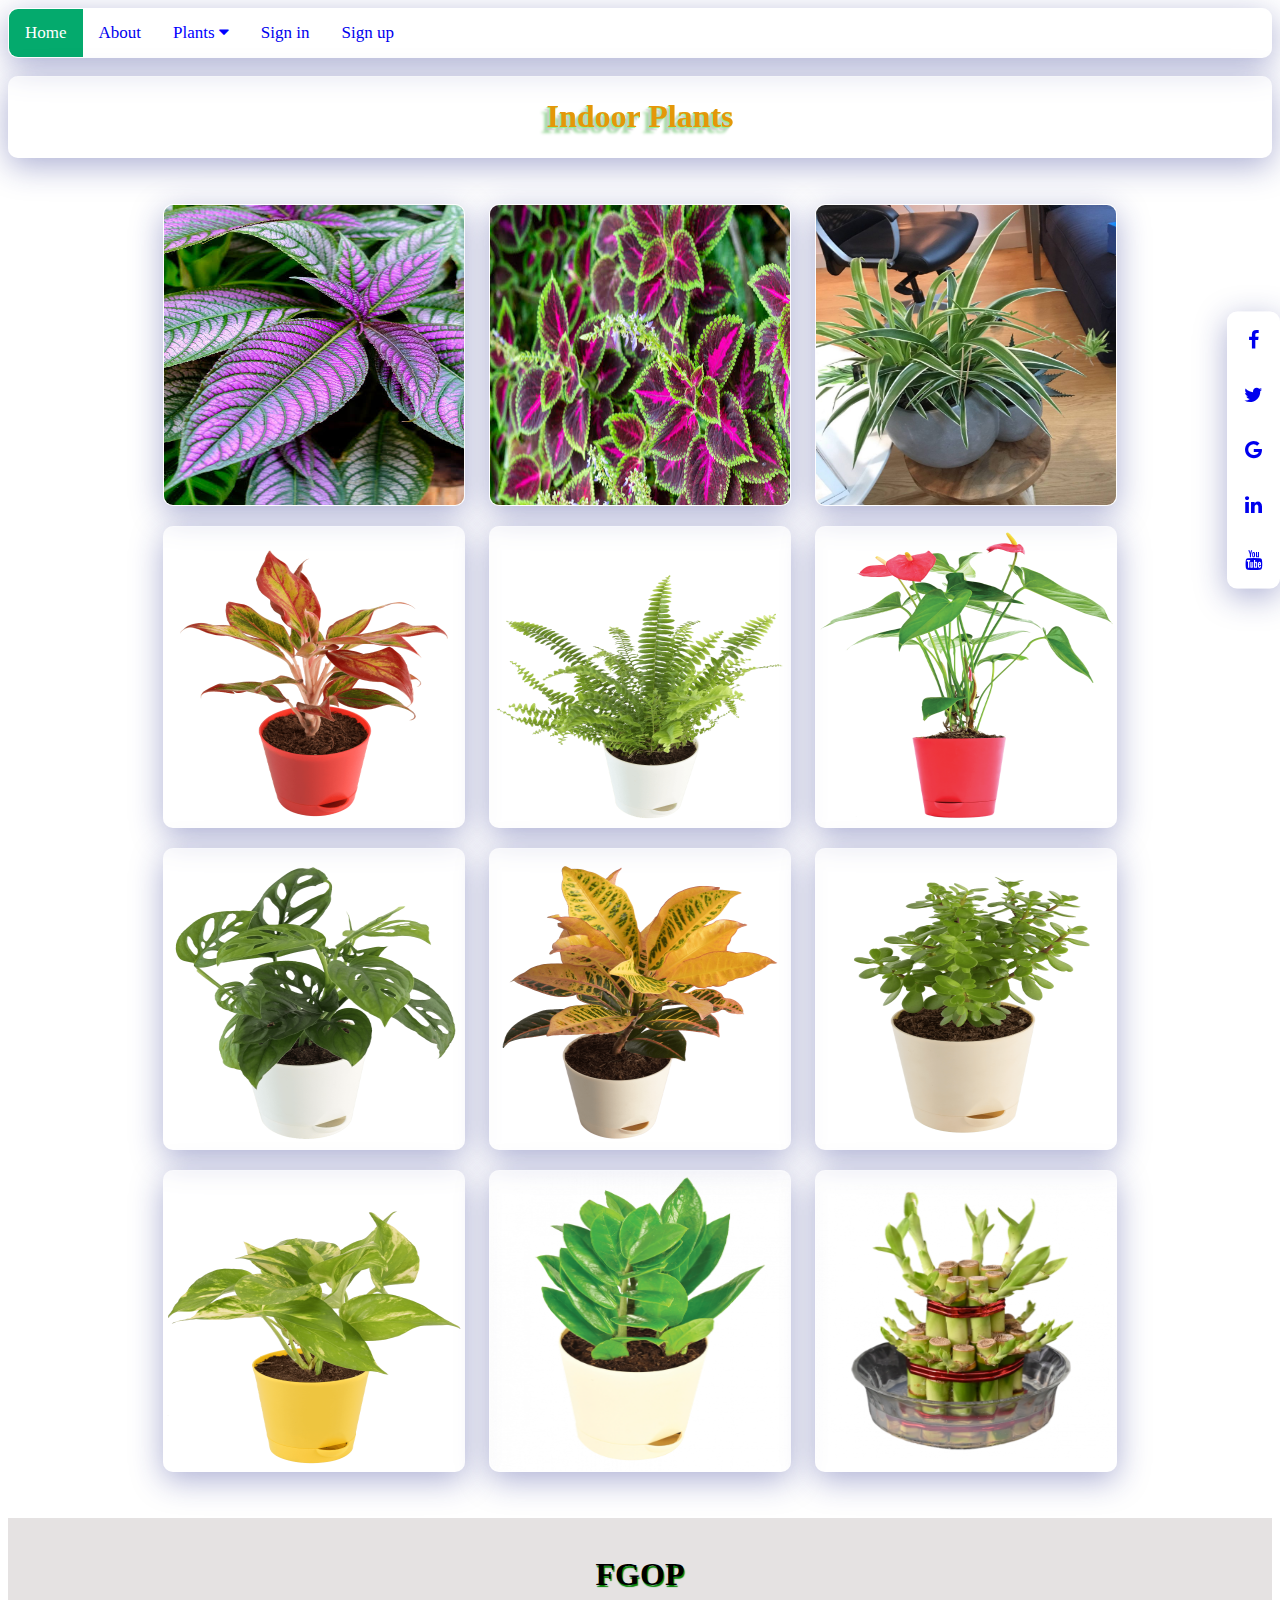
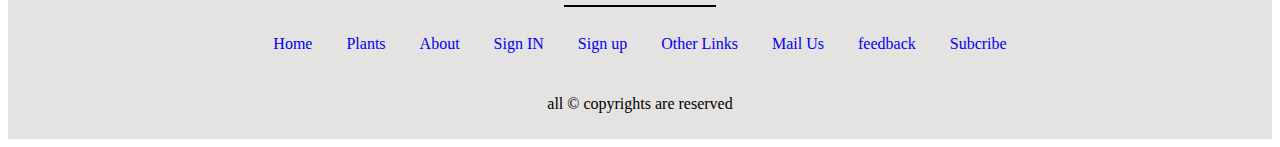
<file: indoor-plants.html>
<!DOCTYPE html>
<html lang="en">
<head>
    <meta charset="UTF-8">
    <meta http-equiv="X-UA-Compatible" content="IE=edge">
    <meta name="viewport" content="width=device-width, initial-scale=1.0">
    <title>FGOP - Beauty Health</title>
    <link rel="stylesheet" href="https://cdnjs.cloudflare.com/ajax/libs/font-awesome/4.7.0/css/font-awesome.css" integrity="sha512-5A8nwdMOWrSz20fDsjczgUidUBR8liPYU+WymTZP1lmY9G6Oc7HlZv156XqnsgNUzTyMefFTcsFH/tnJE/+xBg==" crossorigin="anonymous" referrerpolicy="no-referrer" />
    <link rel="stylesheet" href="style.css">
    <link rel="stylesheet" href="style1.css">
    <style>
     .indoor
     {
        text-align: center;
        align-items: center;
        justify-content: center;
     }   
    .container
    {
            display: inline-flex;
            background:rgba( 255, 255, 255, 0.25 );
            box-shadow:0 8px 32px 0 rgba( 31, 38, 135, 0.37 );
            backdrop-filter:blur( 4px );
            -webkit-backdrop-filter:blur( 4px );
            border-radius:10px;
            border:1px solid rgba( 255, 255, 255, 0.18 );
            position: relative;
            width:300px;
            margin: 10px;
            overflow: hidden;
            height: 300px;
    }

    .image 
    {
        display: block;
        width: 100%;
        height: 100%;
    }

    .overlay 
    {
        position: absolute;
        bottom: 0;
        left: 0;
        right: 0;
        background-color: rgb(247, 244, 244);
        overflow: hidden;
        width: 100%;
        height: 100%;
        -webkit-transform: scale(0);
        -ms-transform: scale(0);
        transform: scale(0);
        -webkit-transition: .3s ease;
        transition: .3s ease;
    }

    .container:hover .overlay
     {
        -webkit-transform: scale(1);
        -ms-transform: scale(1);
        transform: scale(1);
    }

    .text 
    {
        color: rgb(8, 8, 8);
        font-size: 18px;
        position: absolute;
        padding: 30px;
        text-align: justify;
    }
    </style>
</head>
<body>
    <button onclick="lokesh()"  id="button">&#8657;</button>
    <div class="topnav" id="myTopnav">
        <a href="index.html" class="active">Home</a>
        <a href="about.html">About</a>
        <div class="dropdown">
            <button class="dropbtn">Plants 
                <i class="fa fa-caret-down"></i>
            </button>
            <div class="dropdown-content">
                <a href="plants.html">Plants</a>
                <h3>categories</h3>
                <a href="vegetable.html">Vegetables</a>
                <a href="flowers.html">Flowers</a>
                <a href="beauty-health.html">Beauty and Health</a>
                <a href="indoor-plants.html">Indoor Plants</a>
                <a href="bonsai-plants.html">Bonsai Trees</a>
            </div>
        </div> 
        <a href="signin.html">Sign in</a>
        <a href="signup.html">Sign up</a>
        <a href="javascript:void(0);" style="font-size:15px;" class="icon" onclick="myFunction()">&#9776;</a>
    </div>
    <br>
    <div class="icon-bar">
        <a href="#" class="facebook"><i class="fa fa-facebook"></i></a> 
        <a href="#" class="twitter"><i class="fa fa-twitter"></i></a> 
        <a href="#" class="google"><i class="fa fa-google"></i></a> 
        <a href="#" class="linkedin"><i class="fa fa-linkedin"></i></a>
        <a href="#" class="youtube"><i class="fa fa-youtube"></i></a> 
    </div>
    <div class="heading">
        <h1>Indoor Plants</h1>
    </div> <br> 
    <br>
    <section class="indoor">
        <div class="container">
            <img src="beautyplant3.jpeg" class="image">
            <div class="overlay">
                <div class="text">
                    Strobilanthes dyeriana, the Persian shield or royal purple plant, is a species of flowering plant in the acanthus family Acanthaceae, native to Myanmar. <br> <br>Price:<big style="color: green">399/-.</big><br> <br>
                <center><button onclick="fun(10)">Buy</button></center> 
                </div>
            </div>
        </div>
        <div class="container">
            <img src="beautyplant1.jpeg" class="image">
            <div class="overlay">
                <div class="text">
                    Coleus is a genus of annual or perennial herbs or shrubs, sometimes succulent, sometimes with a fleshy or tuberous rootstock, found in the Old World tropics and subtropics. The relationship among the genera Coleus, Solenostemon and Plectranthus has been confused <br>  Price:<big style="color: green">449/-.</big> <br>
                    <center><button onclick="fun(11)">Buy</button></center> 
                </div>
            </div>
        </div>
        <div class="container">
            <img src="indoorplant1.jpg" class="image">
            <div class="overlay">
                <div class="text">
                    Chlorophytum comosum, usually called spider plant but also known as spider ivy, ribbon plant, and hen and chickens is a species of perennial flowering plant. It is native to tropical and southern Africa, but has become naturalized in other parts of the world, including western Australia. <br>Price:<big style="color: green">249/-.</big> <br>
                <center><button onclick="fun(12)">Buy</button></center> 
                </div>
            </div>
        </div>

        <div class="container">
            <img src="Aglaonema Red Plant.jpg" class="image">
            <div class="overlay">
                <div class="text">
                    Chlorophytum comosum, usually called spider plant but also known as spider ivy, ribbon plant, and hen and chickens is a species of perennial flowering plant. It is native to tropical and southern Africa, but has become naturalized in other parts of the world, including western Australia. <br>Price:<big style="color: green">299/-.</big> <br>
                <center><button onclick="fun(40)">Buy</button></center> 
                </div>
            </div>
        </div>
        <div class="container">
            <img src="Green Fern Plant - Mini.jpg" class="image">
            <div class="overlay">
                <div class="text">
                    Chlorophytum comosum, usually called spider plant but also known as spider ivy, ribbon plant, and hen and chickens is a species of perennial flowering plant. It is native to tropical and southern Africa, but has become naturalized in other parts of the world, including western Australia. <br>Price:<big style="color: green">249/-.</big> <br>
                <center><button onclick="fun(41)">Buy</button></center> 
                </div>
            </div>
        </div>
        <div class="container">
            <img src="anthurium red flamingo plant.png" class="image">
            <div class="overlay">
                <div class="text">
                    Chlorophytum comosum, usually called spider plant but also known as spider ivy, ribbon plant, and hen and chickens is a species of perennial flowering plant. It is native to tropical and southern Africa, but has become naturalized in other parts of the world, including western Australia. <br>Price:<big style="color: green">299/-.</big> <br>
                <center><button onclick="fun(42)">Buy</button></center> 
                </div>
            </div>
        </div>
        <div class="container">
            <img src="Broken Heart Plant.jpg" class="image">
            <div class="overlay">
                <div class="text">
                    Chlorophytum comosum, usually called spider plant but also known as spider ivy, ribbon plant, and hen and chickens is a species of perennial flowering plant. It is native to tropical and southern Africa, but has become naturalized in other parts of the world, including western Australia. <br>Price:<big style="color: green">299/-.</big> <br>
                <center><button onclick="fun(43)">Buy</button></center> 
                </div>
            </div>
        </div>
        <div class="container">
            <img src="carton petra.jpg" class="image">
            <div class="overlay">
                <div class="text">
                    Chlorophytum comosum, usually called spider plant but also known as spider ivy, ribbon plant, and hen and chickens is a species of perennial flowering plant. It is native to tropical and southern Africa, but has become naturalized in other parts of the world, including western Australia. <br>Price:<big style="color: green">299/-.</big> <br>
                <center><button onclick="fun(44)">Buy</button></center> 
                </div>
            </div>
        </div>
        <div class="container">
            <img src="jade mini plant.png" class="image">
            <div class="overlay">
                <div class="text">
                    Chlorophytum comosum, usually called spider plant but also known as spider ivy, ribbon plant, and hen and chickens is a species of perennial flowering plant. It is native to tropical and southern Africa, but has become naturalized in other parts of the world, including western Australia. <br>Price:<big style="color: green">299/-.</big> <br>
                <center><button onclick="fun(45)">Buy</button></center> 
                </div>
            </div>
        </div>
        <div class="container">
            <img src="money plant.jpg" class="image">
            <div class="overlay">
                <div class="text">
                    Chlorophytum comosum, usually called spider plant but also known as spider ivy, ribbon plant, and hen and chickens is a species of perennial flowering plant. It is native to tropical and southern Africa, but has become naturalized in other parts of the world, including western Australia. <br>Price:<big style="color: green">299/-.</big> <br>
                    <center><button onclick="fun(46)">Buy</button></center> 
                </div>
            </div>
        </div>
        <div class="container">
            <img src="zz plant small.png" class="image">
            <div class="overlay">
                <div class="text">
                    Chlorophytum comosum, usually called spider plant but also known as spider ivy, ribbon plant, and hen and chickens is a species of perennial flowering plant. It is native to tropical and southern Africa, but has become naturalized in other parts of the world, including western Australia. <br>Price:<big style="color: green">299/-.</big> <br>
                    <center><button onclick="fun(47)">Buy</button></center> 
                </div>
            </div>
        </div>
        <div class="container">
            <img src="lucky bamboo plant.png" class="image">
            <div class="overlay">
                <div class="text">
                    Chlorophytum comosum, usually called spider plant but also known as spider ivy, ribbon plant, and hen and chickens is a species of perennial flowering plant. It is native to tropical and southern Africa, but has become naturalized in other parts of the world, including western Australia. <br>Price:<big style="color: green">299/-.</big> <br>
                    <center><button onclick="fun(48)">Buy</button></center> 
                </div>
            </div>
        </div>
    </section>
      <br>
      <br>
      <div class="footer">
        <h1>FGOP <hr width="150px" color="black"></h1>
        <a href="index.html">Home</a>&nbsp;<a href="plants.html">Plants</a>&nbsp;<a href="about.html">About</a>
        <a href="signin.html">Sign IN</a>&nbsp;<a href="signup.html">Sign up</a>&nbsp;<a href="#">Other Links</a>
        <a href="#">Mail Us</a>&nbsp;<a href="#">feedback</a>&nbsp;<a href="#">Subcribe</a><br><br>
        all © copyrights are reserved 
      </div>
</body>
<script src="script.js"></script>
<script src="script1.js"></script>
</html>
</file>
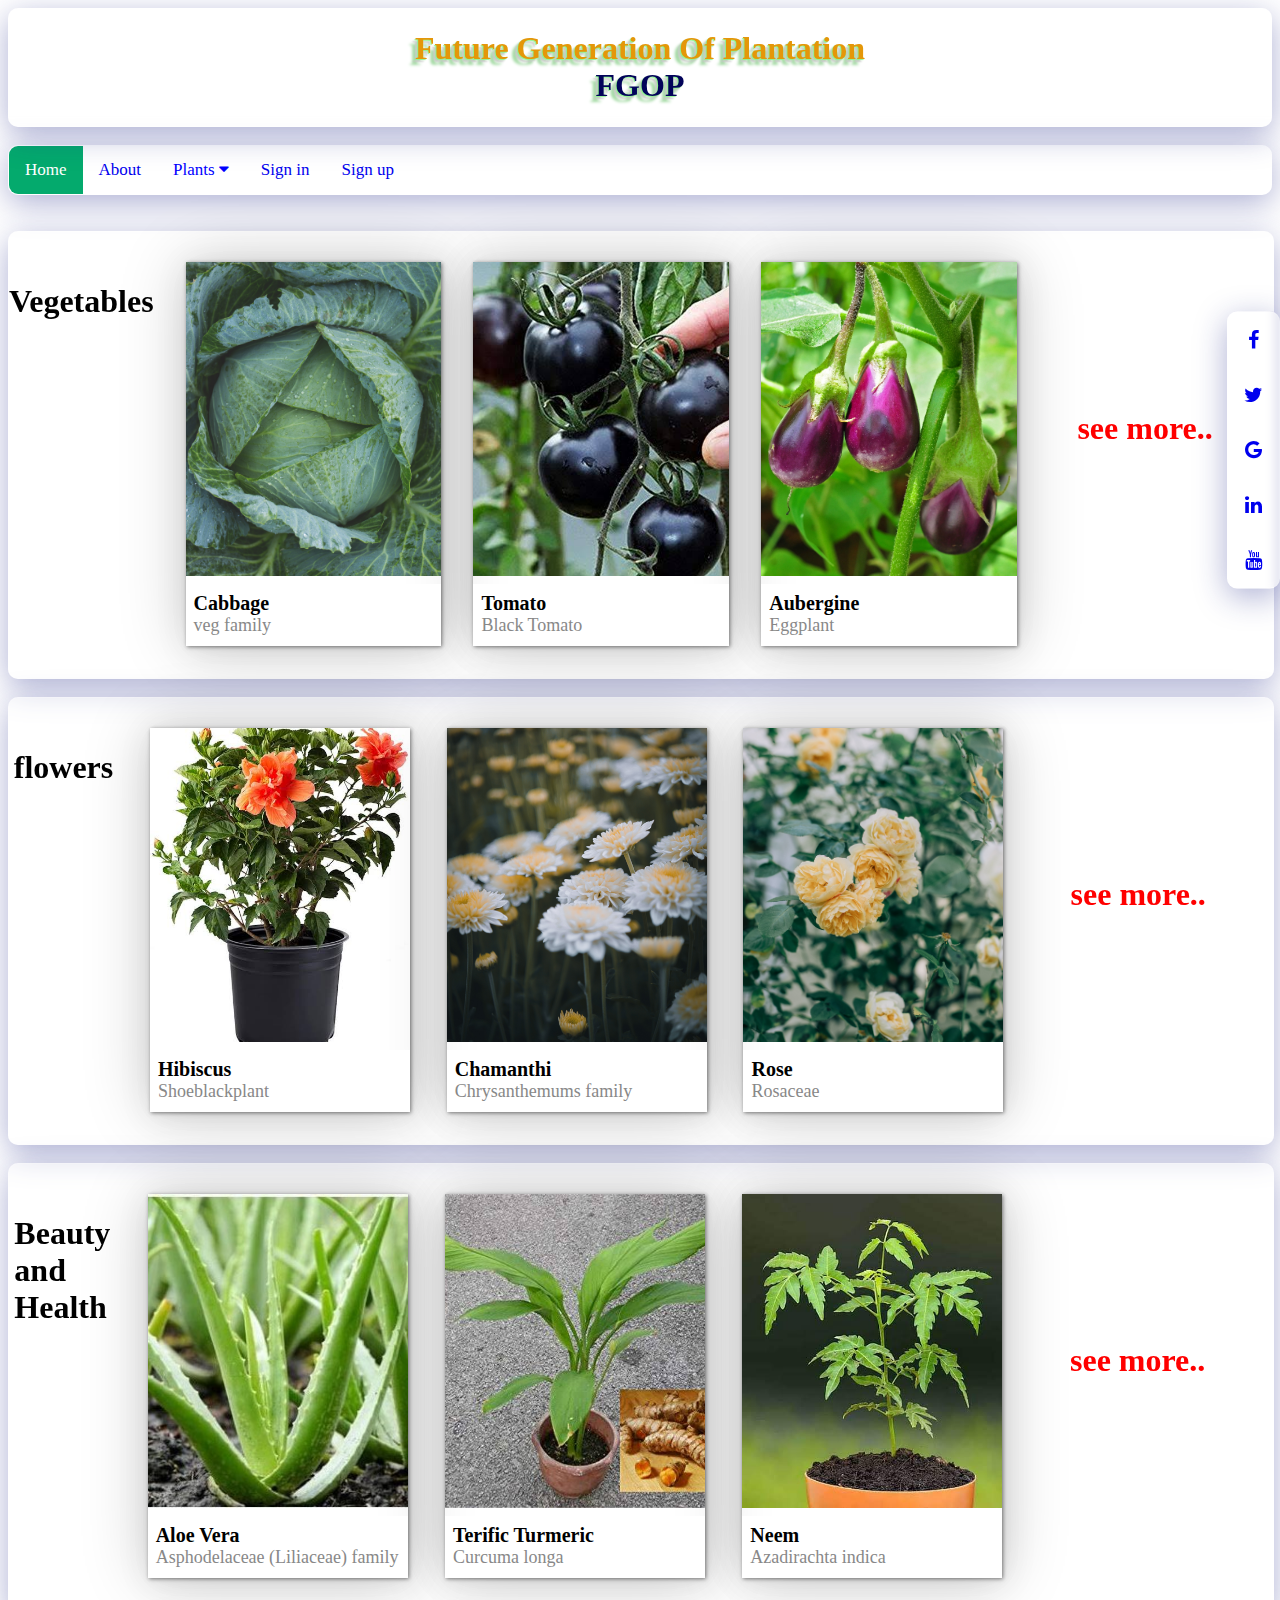
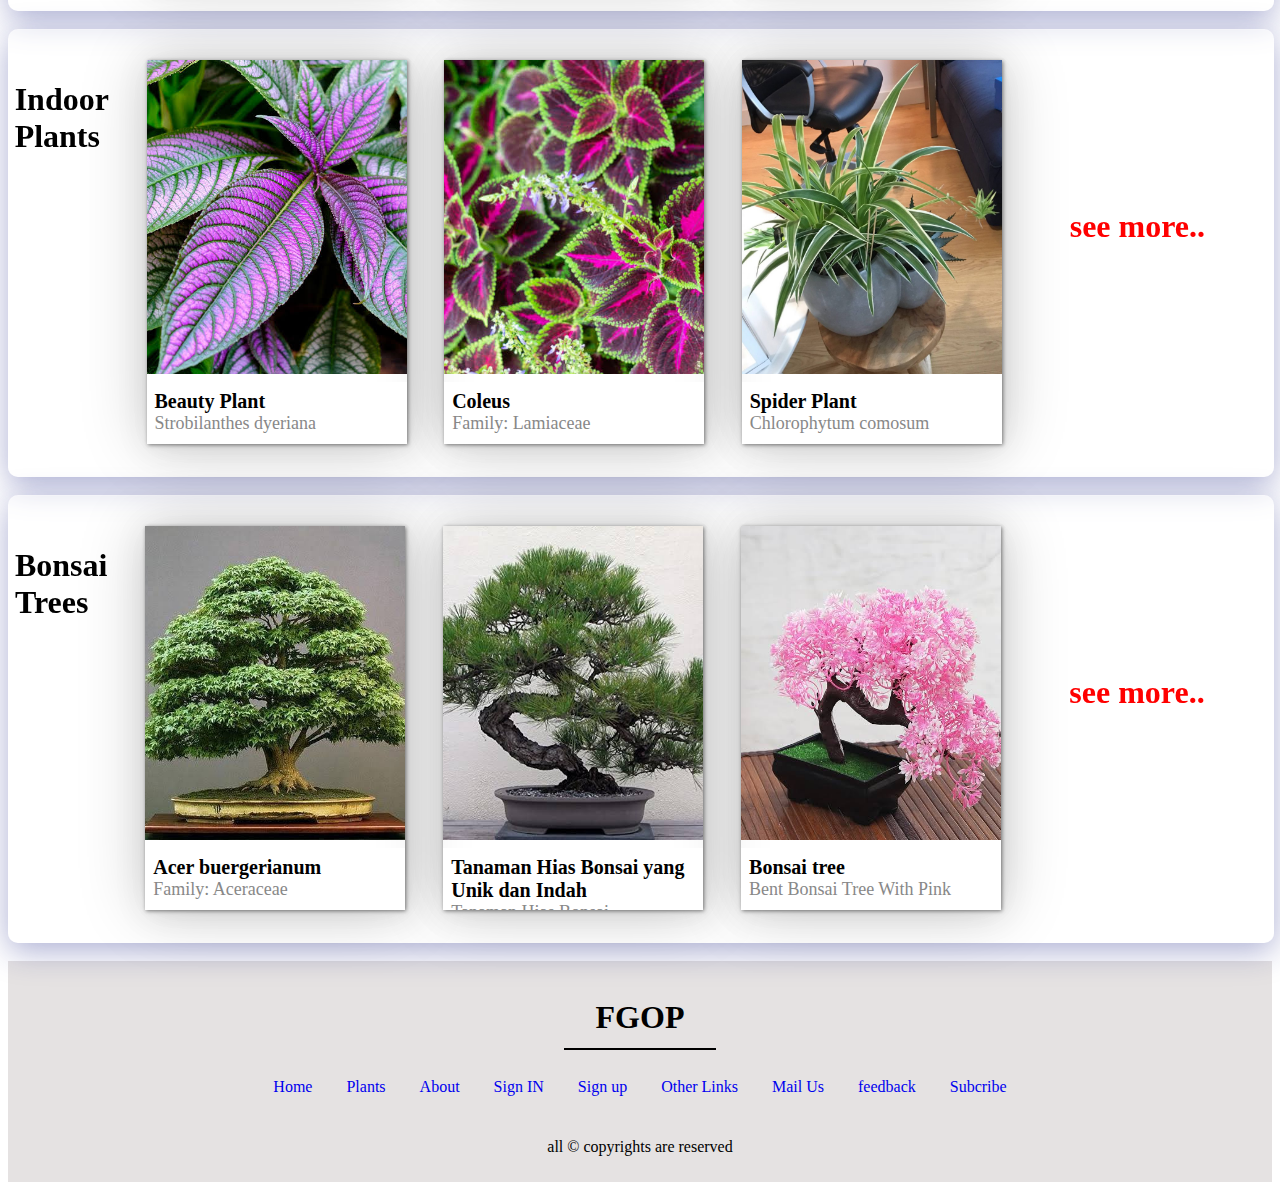
<file: plants.html>
<!DOCTYPE html>
<html lang="en">
<head>
    <meta charset="UTF-8">
    <meta http-equiv="X-UA-Compatible" content="IE=edge">
    <meta name="viewport" content="width=device-width, initial-scale=1.0">
    <title>Plants - FGOP</title>
    <link rel="stylesheet" href="https://cdnjs.cloudflare.com/ajax/libs/font-awesome/4.7.0/css/font-awesome.css" integrity="sha512-5A8nwdMOWrSz20fDsjczgUidUBR8liPYU+WymTZP1lmY9G6Oc7HlZv156XqnsgNUzTyMefFTcsFH/tnJE/+xBg==" crossorigin="anonymous" referrerpolicy="no-referrer" />
    <link rel="stylesheet" href="style.css">
</head>
<body>
      <div class="heading">
        <h1>Future Generation Of Plantation <br>
          <span style="color:rgb(3, 3, 90)"> FGOP</span>
        </h1>
    </div>
    <br>
    <div class="topnav" id="myTopnav">
        <a href="index.html" class="active">Home</a>
        <a href="about.html">About</a>
        <div class="dropdown">
          <button class="dropbtn">Plants 
            <i class="fa fa-caret-down"></i>
          </button>
          <div class="dropdown-content">
            <a href="plants.html">Plants</a>
            <h3>categories</h3>
            <a href="vegetable.html">Vegetables</a>
            <a href="flowers.html">Flowers</a>
            <a href="beauty-health.html">Beauty and Health</a>
            <a href="indoor-plants.html">Indoor Plants</a>
            <a href="bonsai-plants.html">Bonsai Trees</a>
          </div>
        </div> 
        <a href="signin.html">Sign in</a>
        <a href="signup.html">Sign up</a>
        <a href="javascript:void(0);" style="font-size:15px;" class="icon" onclick="myFunction()">&#9776;</a>
    </div>
        <br>
        <div class="icon-bar">
        <a href="#" class="facebook"><i class="fa fa-facebook"></i></a> 
        <a href="#" class="twitter"><i class="fa fa-twitter"></i></a> 
        <a href="#" class="google"><i class="fa fa-google"></i></a> 
        <a href="#" class="linkedin"><i class="fa fa-linkedin"></i></a>
        <a href="#" class="youtube"><i class="fa fa-youtube"></i></a> 
      </div>
      <br>
     <!-- vegetables -->
      <div class="products">
          <h1>Vegetables</h1>
        <div class="card">
          <div class="image" style="background-image: url(veg1.jpg);">
            <div class="content">
              <div class="header">Cabbage</div>
              <div class="meta">veg family</div>
              <div class="description">
                Cabbage is a leafy green, red, or white biennial plant grown as an annual vegetable crop for its dense-leaved heads. It is descended from the wild cabbage, and belongs to the "cole crops" or brassicas, meaning it is closely related to broccoli and cauliflower. <br><br>
                Price:<big style="color: green">110/-</big>
                <center><button onclick="fun(1)">Buy</button></center>
              </div>
            </div>
          </div>
        </div>
        <div class="card">
          <div class="image" style="background-image: url(blacktomato.jpeg);">
            <div class="content">
              <div class="header">Tomato</div>
              <div class="meta">Black Tomato</div>
              <div class="description">
                Black Beauty ($6.95) 85 days.
                Beautiful to look at, the flavor of Black Beauty is deep, rich and complex. Combined in a tomato salad with red, pink, orange and yellow tomatoes - a real mind-blower! 
                <br><br>Price:<big style="color: green">250/-.</big> <br> <br>
                <center><button onclick="fun(2)">Buy</button></button></center>
              </div>
            </div>
          </div>
        </div>
        <div class="card">
          <div class="image" style="background-image: url(Brinjal.jfif);">
            <div class="content">
              <div class="header">Aubergine</div>
              <div class="meta">Eggplant</div>
              <div class="description">
                Eggplant, aubergine or brinjal is a plant species in the nightshade family Solanaceae. Solanum melongena is grown worldwide for its edible fruit. Most commonly purple, the spongy, absorbent fruit is used in several cuisines. <br>
                <br>Price:<big style="color: green">75/-</big> <br> <br>
                <center><button onclick="fun(3)">Buy</button></center>
              </div>
            </div>
          </div>
        </div>
        <div style=" width: 260px; height: 200px; text-align: center; justify-content: center; align-items: center; margin-top: 10%;">
            <h1><a style="text-decoration: none; color: red;" href="vegetable.html"> see more..</a></h1>
        </div>
      </div>
      <br>
      <br>
      <!-- flowers -->
      <div class="products">
        <h1>flowers</h1>
      <div class="card">
        <div class="image" style="background-image: url(flowerplant.jpeg);">
          <div class="content">
            <div class="header">Hibiscus</div>
            <div class="meta">Shoeblackplant</div>
            <div class="description">
                Hibiscus rosa-sinensis is a bushy, evergreen shrub or small tree growing 2.5–5 m (8–16 ft) tall and 1.5–3 m (5–10 ft) wide, with glossy leaves and solitary, brilliant red flowers in summer and autumn. <br> <br>Price:<big style="color: green">99/-.</big> <br> <br>
              <center><button onclick="fun(4)">Buy</button></center>
            </div>
          </div>
        </div>
      </div>
      <div class="card">
        <div class="image" style="background-image: url(flower1.jpg);">
          <div class="content">
            <div class="header">Chamanthi</div>
            <div class="meta">Chrysanthemums family</div>
            <div class="description">
                Chrysanthemums, sometimes called mums or chrysanths, are flowering plants of the genus Chrysanthemum in the family Asteraceae. Most species originate from East Asia and the center of diversity is in China. <br><br>Price:<big style="color: green">98/-.</big> <br> <br>
              <center><button onclick="fun(5)">Buy</button></center>
            </div>
          </div>
        </div>
      </div>
      <div class="card">
        <div class="image" style="background-image: url(flower6.jpg);">
          <div class="content">
            <div class="header">Rose</div>
            <div class="meta">Rosaceae</div>
            <div class="description">
              It is a scrambling shrubby vine growing vigorously to 6 m (20 ft) tall. Unlike most roses, it is practically thornless, though it may bear some prickles up to 5 mm long, particularly on stout, strong shoots. <br> <br>Price:<big style="color: green">100/-.</big> <br> <br>
              <center><button onclick="fun(6)">Buy</button></center>
            </div>
          </div>
        </div>
      </div>
      <div style=" width: 260px; height: 200px; text-align: center; justify-content: center; align-items: center; margin-top: 10%;">
        <h1><a style="text-decoration: none; color: red;" href="flowers.html"> see more..</a></h1>
        </div>
    </div>
    <br>
    <br>
    <!-- beauty and health  -->
    <div class="products">
        <h1>Beauty <br>and <br> Health</h1>
        <div class="card">
            <div class="image" style="background-image: url(health4.jpeg);">
              <div class="content">
                <div class="header">Aloe Vera</div>
                <div class="meta">Asphodelaceae (Liliaceae) family</div>
                <div class="description">
                  Aloe vera is a stemless or very short-stemmed plant growing to 60–100 centimetres (24–39 inches) tall, spreading by offsets. <br> <br>Price:<big style="color: green">399/-.</big> <br> <br>
                  <center><button onclick="fun(7)">Buy</button></center>
                </div>
              </div>
            </div>
          </div>
      <div class="card">
        <div class="image" style="background-image: url(healthbeauty1.jpeg);">
          <div class="content">
            <div class="header">Terific Turmeric</div>
            <div class="meta">Curcuma longa</div>
            <div class="description">
                Turmeric is a powerful anti-inflammatory and has a mildly spicy-bitter flavor. You can eat a piece raw, grate it, juice it, make it into tea and more! <br><br>Price:<big style="color: green">499/-.</big> <br> <br>
              <center><button onclick="fun(8)">Buy</button></center>
            </div>
          </div>
        </div>
      </div>
      <div class="card">
        <div class="image" style="background-image: url(healthbeauty2.jpeg);">
          <div class="content">
            <div class="header">Neem</div>
            <div class="meta">Azadirachta indica</div>
            <div class="description">
                Azadirachta indica, commonly known as neem, nimtree or Indian lilac, is a tree in the mahogany family Meliaceae. It is one of two species in the genus Azadirachta, and is native to the Indian subcontinent and most of the countries in Africa. <br> <br>Price:<big style="color: green">199/-.</big> <br> <br>
              <center><button onclick="fun(9)">Buy</button></center>
            </div>
          </div>
        </div>
      </div>
      <div style=" width: 260px; height: 200px; text-align: center; justify-content: center; align-items: center; margin-top: 10%;">
        <h1><a style="text-decoration: none; color: red;" href="beauty-health.html"> see more..</a></h1>
        </div>
    </div>
    <br>
    <br>
    <!-- Indoor Plants -->
    <div class="products">
        <h1> Indoor <br> Plants</h1>
      <div class="card">
        <div class="image" style="background-image: url(beautyplant3.jpeg);">
          <div class="content">
            <div class="header">Beauty Plant</div>
            <div class="meta">Strobilanthes dyeriana</div>
            <div class="description">
              Strobilanthes dyeriana, the Persian shield or royal purple plant, is a species of flowering plant in the acanthus family Acanthaceae, native to Myanmar. <br> <br>Price:<big style="color: green">399/-.</big> <br> <br>
              <center><button onclick="fun(10)">Buy</button></center>
            </div>
          </div>
        </div>
      </div>
      <div class="card">
        <div class="image" style="background-image: url(beautyplant1.jpeg);">
          <div class="content">
            <div class="header">Coleus</div>
            <div class="meta"> Family: Lamiaceae</div>
            <div class="description">
                Coleus is a genus of annual or perennial herbs or shrubs, sometimes succulent, sometimes with a fleshy or tuberous rootstock, found in the Old World tropics and subtropics. The relationship among the genera Coleus, Solenostemon and Plectranthus has been confused <br><br>Price:<big style="color: green">449/-.</big> <br> <br>
              <center><button onclick="fun(11)">Buy</button></center>
            </div>
          </div>
        </div>
      </div>
      <div class="card">
        <div class="image" style="background-image: url(indoorplant1.jpg);">
          <div class="content">
            <div class="header">Spider Plant</div>
            <div class="meta">Chlorophytum comosum</div>
            <div class="description">
                Chlorophytum comosum, usually called spider plant but also known as spider ivy, ribbon plant, and hen and chickens is a species of perennial flowering plant. It is native to tropical and southern Africa, but has become naturalized in other parts of the world, including western Australia <br> <br>Price:<big style="color: green">249/-.</big> <br> <br>
              <center><button onclick="fun(12)">Buy</button></center>
            </div>
          </div>
        </div>
      </div>
      <div style=" width: 260px; height: 200px; text-align: center; justify-content: center; align-items: center; margin-top: 10%;">
        <h1><a style="text-decoration: none; color: red;" href="indoor-plants.html"> see more..</a></h1>
        </div>
    </div>
    <br>
    <br>
    <!-- Bonsai Trees -->
    <div class="products">
        <h1>Bonsai <br> Trees</h1>
      <div class="card">
        <div class="image" style="background-image: url(bonsai6.jpeg);">
          <div class="content">
            <div class="header">Acer buergerianum</div>
            <div class="meta">Family: Aceraceae</div>
            <div class="description">
                The Acer Buergerianum, better known as "Trident maple", is a species of maple native to Eastern China, Taiwan and Japan.
                In Japan it is called "Kaede", which means "toad hands". In fact, its characteristic trident-shaped leaves recall the webbed paws of a toad. <br> <br>Price:<big style="color: green">1099/-.</big> <br> <br>
              <center><button onclick="fun(13)">Buy</button></center>
            </div>
          </div>
        </div>
      </div>
      <div class="card">
        <div class="image" style="background-image: url(bonsai3.jpeg);">
          <div class="content">
            <div class="header">Tanaman Hias Bonsai yang Unik dan Indah</div>
            <div class="meta">Tanaman Hias Bonsai</div>
            <div class="description">
                The growing popularity of bonsai has not gone unnoticed. Many shopping centers sell a variety of bonsai trees or plants of the same name, and popular gardening newspapers and books have begun to pay more attention to the issue. <br><br>Price:<big style="color: green">1049/-.</big> <br> <br>
              <center><button onclick="fun(14)">Buy</button></center>
            </div>
          </div>
        </div>
      </div>
      <div class="card">
        <div class="image" style="background-image: url(bonsai4.jpeg);">
          <div class="content">
            <div class="header">Bonsai tree</div>
            <div class="meta">Bent Bonsai Tree With Pink</div>
            <div class="description">
              Artificial bent bonsai tree with pink and white flowers. it's 23cm height and width and can be put on your desk and dining table or any side table easily. Long lasting and easy to clean. A great gift for house decoration.<br> <br>Price:<big style="color: green">1499/-.</big> <br> <br>
              <center><button onclick="fun(15)">Buy</button></center>
            </div>
          </div>
        </div>
      </div>
      <div style=" width: 260px; height: 200px; text-align: center; justify-content: center; align-items: center; margin-top: 10%;">
            <h1><a style="text-decoration: none; color: red;" href="bonsai-plants.html"> see more..</a></h1>
      </div>
    </div>
    <button onclick="lokesh()"  id="button">&#8657;</button>
    <br>
      <br>
      <div class="footer">
        <h1>FGOP <hr width="150px" color="black"></h1>
          <a href="index.html">Home</a>&nbsp;<a href="plants.html">Plants</a>&nbsp;<a href="about.html">About</a>
          <a href="signin.html">Sign IN</a>&nbsp;<a href="signup.html">Sign up</a>&nbsp;<a href="#">Other Links</a>
          <a href="#">Mail Us</a>&nbsp;<a href="#">feedback</a>&nbsp;<a href="#">Subcribe</a><br><br>
        all © copyrights are reserved 
      </div>
</body>
<script src="script.js"></script>
<script src="script1.js"></script>
</html>
</file>
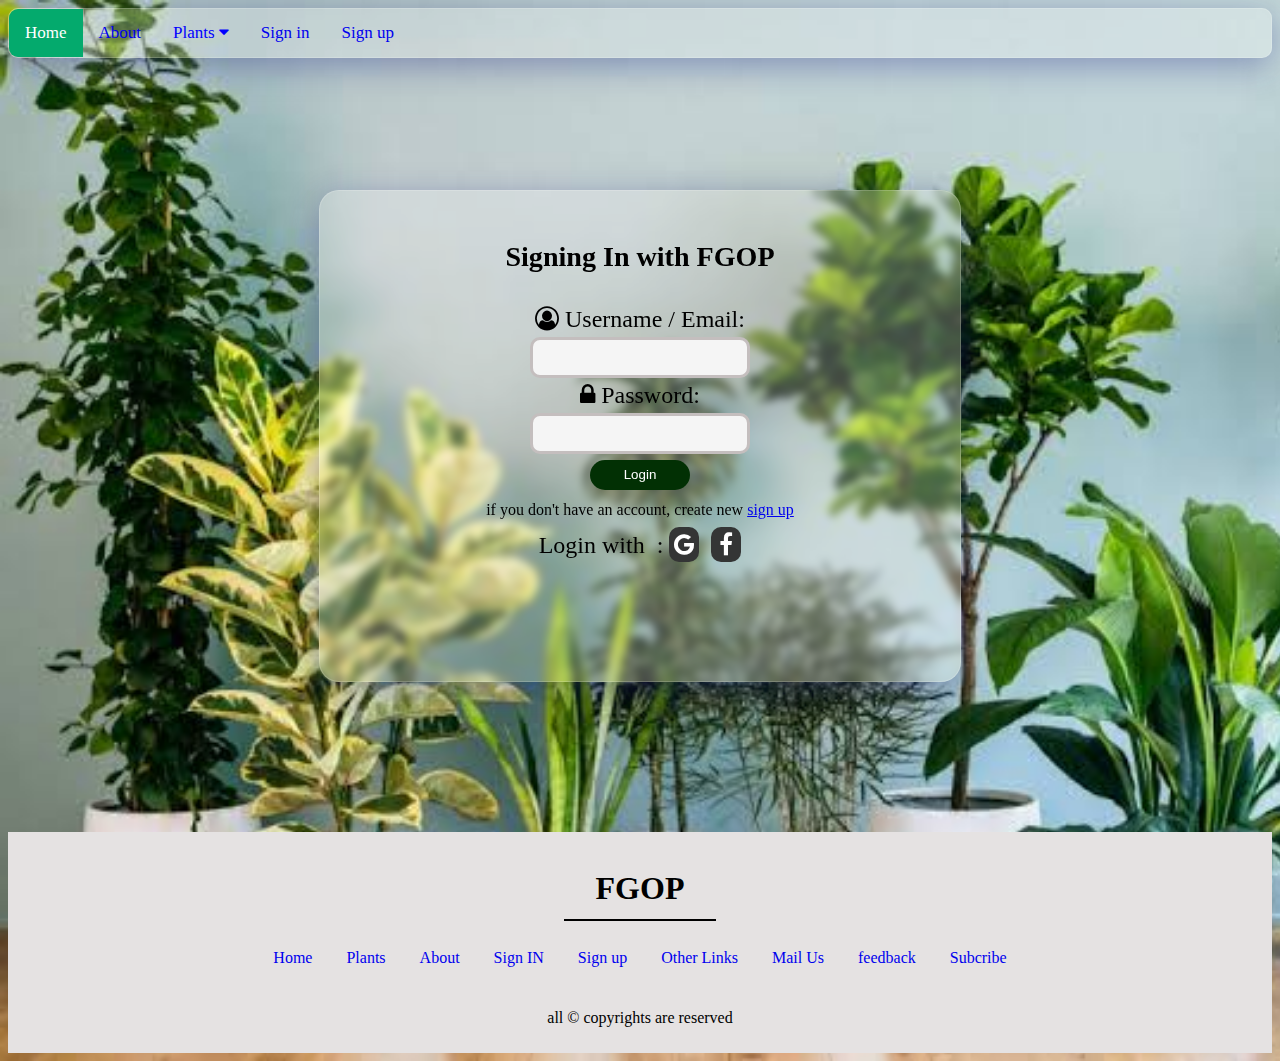
<file: signin.html>
<!DOCTYPE html>
<html lang="en">
<head>
    <meta charset="UTF-8">
    <meta http-equiv="X-UA-Compatible" content="IE=edge">
    <meta name="viewport" content="width=device-width, initial-scale=1.0">
    <title>Sign In - FGOP</title>
    <link rel="stylesheet" href="https://cdnjs.cloudflare.com/ajax/libs/font-awesome/4.7.0/css/font-awesome.min.css">
    <link rel="stylesheet" href="style.css">
    <style>
      body
{
    background-image: url(beautyplant2.jpeg);
    background-repeat: no-repeat;
    background-size: cover;
}
.container
{
    position: relative;
    height: 80vh;
    text-align: center;
    overflow: hidden;
}
.login .acc{
    font-size: 16px;
    font-weight: 500;
}
.container .login
{
    background:rgba( 255, 255, 255, 0.25 );
    box-shadow:0 8px 32px 0 rgba( 31, 38, 135, 0.37 );
    text-align: center;
    backdrop-filter:blur( 4px );
    -webkit-backdrop-filter:blur( 4px );
    border-radius:10px;
    border:1px solid rgba( 255, 255, 255, 0.18 );
    padding:20px;
    height: 450px;
    width: 600px;
    font-weight: 500;
    box-shadow:0 8px 32px 0 rgba( 31, 38, 135, 0.37 );
    position:absolute ;
    top: 50%;
    font-size: x-large;
    border-radius: 20px;
    left: 50%;
    line-height: 35px;
    transform: translate(-50%,-50%);
}
.login input
{
        width: 200px;
    outline: none;
    border-radius: 10px;
    background-color: whitesmoke;
    border:3px solid rgb(196, 190, 190);
    text-align: center;
    font-size: 18px;
    padding: 7px;
}
.login input:focus
{
    width: 250px;
    transition-duration: 0.5s;
    border-color: greenyellow;
}
.login button
{
    width: 100px;
    height: 30px;
    color: white;
    border-radius: 20px;
    outline: none;
    border:none;
    background: rgb(2, 48, 4);
}
.login button:hover
{
    transform:scale(1.1);
    background: rgb(76, 141, 12);
}
.login .new
{
    width: 30px;
    padding-top: 5px;
    border-radius: 10px;
    height: 30px;
    font-weight: 500;
    background:rgb(52, 53, 53);
    color: white;
}
    </style>
</head>
<body>
    <div class="topnav" id="myTopnav">
        <a href="index.html" class="active">Home</a>
        <a href="about.html">About</a>
        <div class="dropdown">
          <button class="dropbtn">Plants 
            <i class="fa fa-caret-down"></i>
          </button>
          <div class="dropdown-content">
            <a href="plants.html">Plants</a>
            <h3>categories</h3>
                <a href="vegetable.html">Vegetables</a>
                <a href="flowers.html">Flowers</a>
                <a href="beauty-health.html">Beauty and Health</a>
                <a href="indoor-plants.html">Indoor Plants</a>
                <a href="bonsai-plants.html">Bonsai Trees</a>
          </div>
        </div> 
        <a href="signin.html">Sign in</a>
        <a href="signup.html">Sign up</a>
        <a href="javascript:void(0);" style="font-size:15px;" class="icon" onclick="myFunction()">&#9776;</a>
    </div>
    <br>
    <div class="container">
        <div class="login">
            <h3>Signing In with FGOP</h3>
            <label for="username"><i class="fa fa-user-circle-o"></i> Username / Email:</label><br>
            <input type="text" id="username"><br>
            <label for="psd"><i class="fa fa-lock"></i> Password:</label><br>
            <input type="password" id="psd"><br>
            <button>Login</button><br>
            <span class="acc"> if you don't have an account, create new <span><a href="signup.html">sign up</a></span></span>
            <br> Login with &nbsp;:&nbsp;<i class="fa fa-google new"></i>&nbsp;&nbsp;<i class="fa fa-facebook new"></i>
        </div>
    </div>
    <br>
      <br>
      <div class="footer">
        <h1>FGOP <hr width="150px" color="black"></h1>
        <a href="index.html">Home</a>&nbsp;<a href="plants.html">Plants</a>&nbsp;<a href="about.html">About</a>
        <a href="signin.html">Sign IN</a>&nbsp;<a href="signup.html">Sign up</a>&nbsp;<a href="#">Other Links</a>
        <a href="#">Mail Us</a>&nbsp;<a href="#">feedback</a>&nbsp;<a href="#">Subcribe</a><br><br>
        all © copyrights are reserved 
      </div>

</body>
<script src="script.js"></script>
<script src="script1.js"></script>
</html>
</file>
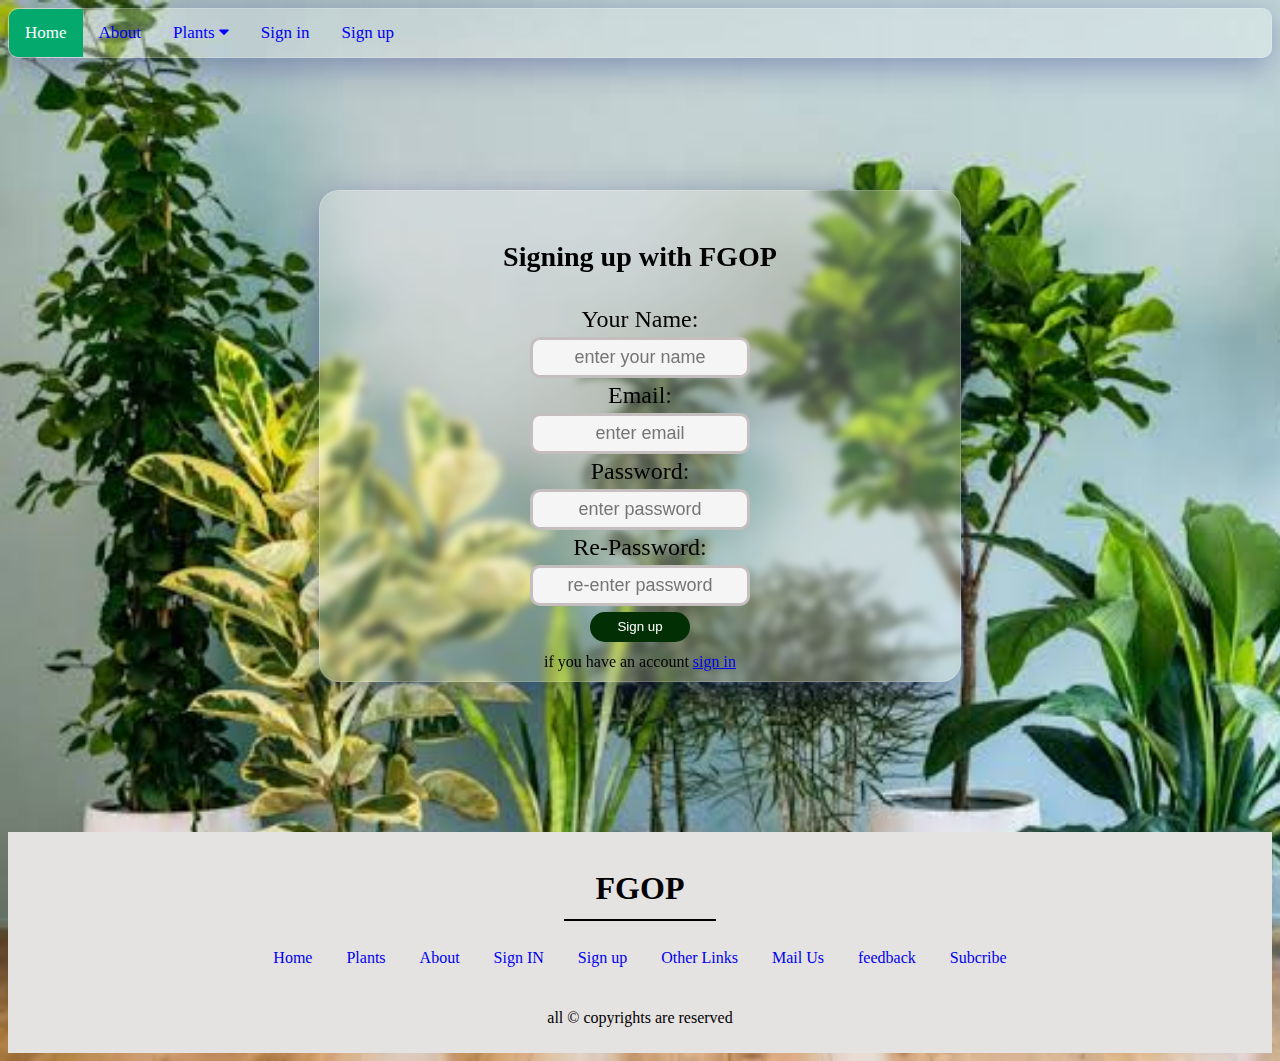
<file: signup.html>
<!DOCTYPE html>
<html lang="en">
<head>
    <meta charset="UTF-8">
    <meta http-equiv="X-UA-Compatible" content="IE=edge">
    <meta name="viewport" content="width=device-width, initial-scale=1.0">
    <title>Sign Up - FGOP</title>
    <link rel="stylesheet" href="https://cdnjs.cloudflare.com/ajax/libs/font-awesome/4.7.0/css/font-awesome.min.css">
    <link rel="stylesheet" href="style.css">
    <style>
      body
{
    background-image: url(beautyplant2.jpeg);
    background-repeat: no-repeat;
    background-size: cover;
}
.container
{
    position: relative;
    height: 80vh;
    text-align: center;
    overflow: hidden;
}
.login .acc{
    font-size: 16px;
    font-weight: 500;
}
.container .login
{
    background:rgba( 255, 255, 255, 0.25 );
    box-shadow:0 8px 32px 0 rgba( 31, 38, 135, 0.37 );
    text-align: center;
    backdrop-filter:blur( 4px );
    -webkit-backdrop-filter:blur( 4px );
    border-radius:10px;
    border:1px solid rgba( 255, 255, 255, 0.18 );
    padding:20px;
    height: 450px;
    width: 600px;
    font-weight: 500;
    box-shadow:0 8px 32px 0 rgba( 31, 38, 135, 0.37 );
    position:absolute ;
    top: 50%;
    font-size: x-large;
    border-radius: 20px;
    left: 50%;
    line-height: 35px;
    transform: translate(-50%,-50%);
}
.login input
{
        width: 200px;
    outline: none;
    border-radius: 10px;
    background-color: whitesmoke;
    border:3px solid rgb(196, 190, 190);
    text-align: center;
    font-size: 18px;
    padding: 7px;
}
.login input:focus
{
    width: 250px;
    transition-duration: 0.5s;
    border-color: greenyellow;
}
.login button
{
    width: 100px;
    height: 30px;
    color: white;
    border-radius: 20px;
    outline: none;
    border:none;
    background: rgb(2, 48, 4);
}
.login button:hover
{
    transform:scale(1.1);
    background: rgb(76, 141, 12);
}
.login .new
{
    width: 30px;
    padding-top: 5px;
    border-radius: 10px;
    height: 30px;
    font-weight: 500;
    background:rgb(52, 53, 53);
    color: white;
}
    </style>
</head>
<body>
    <div class="topnav" id="myTopnav">
        <a href="index.html" class="active">Home</a>
        <a href="about.html">About</a>
        <div class="dropdown">
          <button class="dropbtn">Plants 
            <i class="fa fa-caret-down"></i>
          </button>
          <div class="dropdown-content">
            <a href="plants.html">Plants</a>
            <h3>categories</h3>
                <a href="vegetable.html">Vegetables</a>
                <a href="flowers.html">Flowers</a>
                <a href="beauty-health.html">Beauty and Health</a>
                <a href="indoor-plants.html">Indoor Plants</a>
                <a href="bonsai-plants.html">Bonsai Trees</a>
          </div>
        </div> 
        <a href="signin.html">Sign in</a>
        <a href="signup.html">Sign up</a>
        <a href="javascript:void(0);" style="font-size:15px;" class="icon" onclick="myFunction()">&#9776;</a>
    </div>
    <br>
    <div class="container">
        <div class="login">
            <h3>Signing up with FGOP</h3>
            <label for="fn"> Your Name:</label><br>
            <input type="text" id="fn" placeholder="enter your name"><br>
            <label for="email">Email:</label><br>
            <input type="email" placeholder="enter email" id="email"> <br>
            <label for="psd">Password:</label><br>
            <input type="password" id="psd" placeholder="enter password"> <br>
            <label for="psd1">Re-Password:</label> <br>
            <input type="password" id="psd1" placeholder="re-enter password"> <br>
            <button>Sign up</button><br>
            <span class="acc"> if you have an account <span><a href="signin.html">sign in</a></span></span>
        </div>
    </div>
    <br>
      <br>
      <div class="footer">
        <h1>FGOP <hr width="150px" color="black"></h1>
          <a href="index.html">Home</a>&nbsp;<a href="index.html">Plants</a>&nbsp;<a href="index.html">About</a>
          <a href="index.html">Sign IN</a>&nbsp;<a href="index.html">Sign up</a>&nbsp;<a href="index.html">Other Links</a>
          <a href="index.html">Mail Us</a>&nbsp;<a href="index.html">feedback</a>&nbsp;<a href="index.html">Subcribe</a><br><br>
        all © copyrights are reserved 
      </div>

</body>
<script src="script.js"></script>
<script src="script1.js"></script>
</html>
</file>
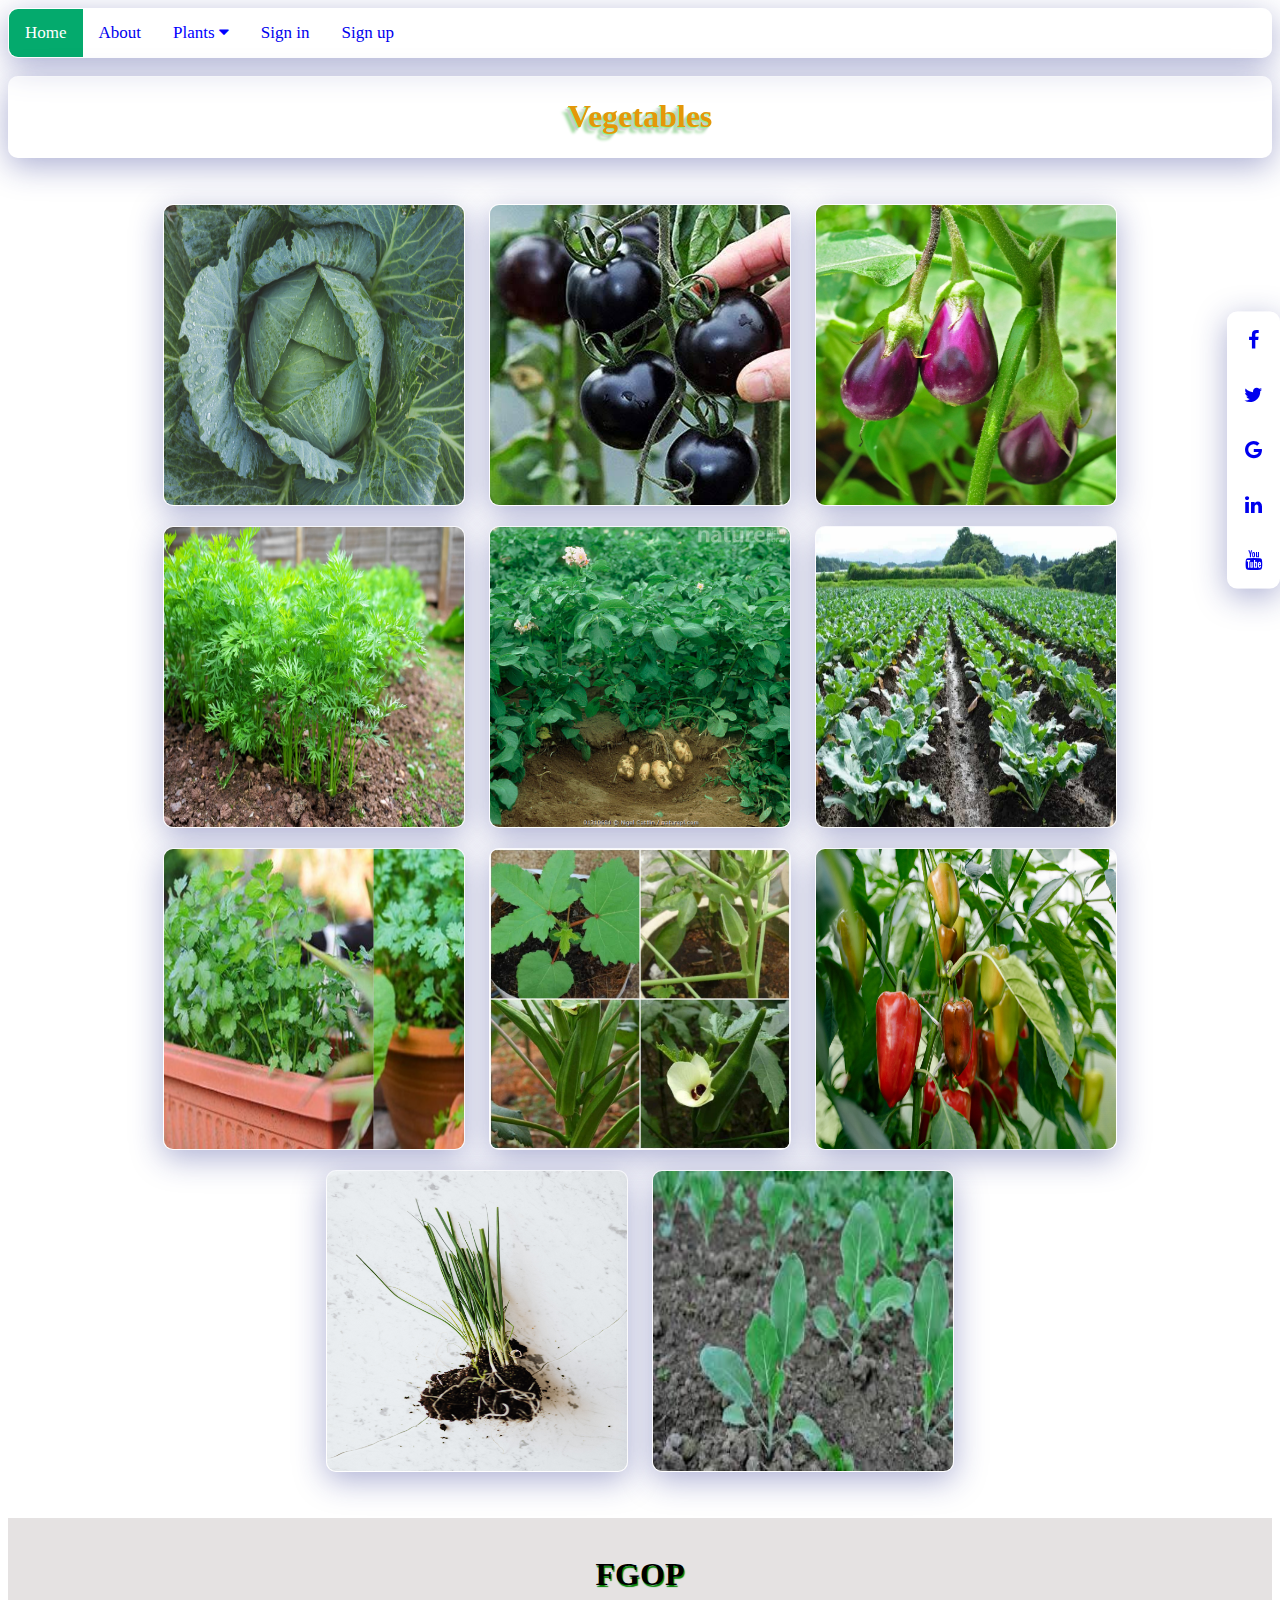
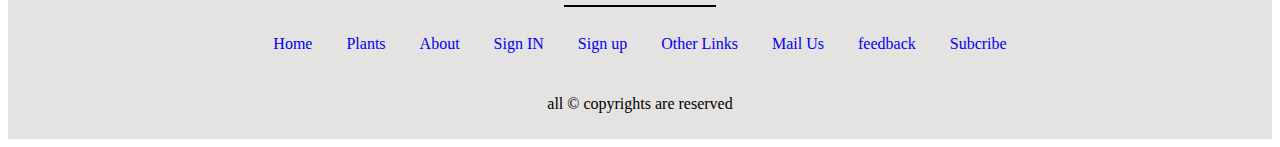
<file: vegetable.html>
<!DOCTYPE html>
<html lang="en">
<head>
    <meta charset="UTF-8">
    <meta http-equiv="X-UA-Compatible" content="IE=edge">
    <meta name="viewport" content="width=device-width, initial-scale=1.0">
    <title>FGOP -  Vegetables</title>
    <link rel="stylesheet" href="https://cdnjs.cloudflare.com/ajax/libs/font-awesome/4.7.0/css/font-awesome.css" integrity="sha512-5A8nwdMOWrSz20fDsjczgUidUBR8liPYU+WymTZP1lmY9G6Oc7HlZv156XqnsgNUzTyMefFTcsFH/tnJE/+xBg==" crossorigin="anonymous" referrerpolicy="no-referrer" />
    <link rel="stylesheet" href="style.css">
    <link rel="stylesheet" href="style1.css">
    <style>
        .veg
        {
            align-items: center;
            justify-content: center;
            text-align: center;
        }
        .veganim
        {
            position: relative;
            display: inline-flex;
            overflow: hidden;
            width: 300px;
            height: 300px;
            margin: 10px;
            background:rgba( 255, 255, 255, 0.25 );
            box-shadow:0 8px 32px 0 rgba( 31, 38, 135, 0.37 );
            backdrop-filter:blur( 4px );
            -webkit-backdrop-filter:blur( 4px );
            border-radius:10px;
            border:1px solid rgba( 255, 255, 255, 0.18 );
        }
        .veganim img
        {
        width: 100%;
        }
        .overlay
        {
            position: absolute;
            bottom: 100%;
            left: 0;
            right: 0;
            background-color: paleturquoise;
            overflow: hidden;
            width: 100%;
            height: 0%;
            transition: .5s ease;

        }
        .veganim:hover .overlay
        {
            bottom: 0;
            height: 100%;
            
        }
        .text
        {
            color: rgb(37, 119, 5);
            font-size: 18px;
            position: absolute;
            top: 10%;
            left:10%;
            transform: translate(-10%,10%);
            -webkit-transform: translate(-10%,10%);
            -ms-transform: translate(-10%,10%);
            text-align: center;
        }
    </style>
</head>
<body>
    <button onclick="lokesh()"  id="button">&#8657;</button>
    <div class="topnav" id="myTopnav">
        <a href="index.html" class="active">Home</a>
        <a href="about.html">About</a>
        <div class="dropdown">
            <button class="dropbtn">Plants 
                <i class="fa fa-caret-down"></i>
            </button>
            <div class="dropdown-content">
                <a href="plants.html">Plants</a>
                <h3>categories</h3>
                <a href="vegetable.html">Vegetables</a>
                <a href="flowers.html">Flowers</a>
                <a href="beauty-health.html">Beauty and Health</a>
                <a href="indoor-plants.html">Indoor Plants</a>
                <a href="bonsai-plants.html">Bonsai Trees</a>
            </div>
        </div> 
        <a href="signin.html">Sign in</a>
        <a href="signup.html">Sign up</a>
        <a href="javascript:void(0);" style="font-size:15px;" class="icon" onclick="myFunction()">&#9776;</a>
    </div>
    <br>
    <div class="icon-bar">
        <a href="#" class="facebook"><i class="fa fa-facebook"></i></a> 
        <a href="#" class="twitter"><i class="fa fa-twitter"></i></a> 
        <a href="#" class="google"><i class="fa fa-google"></i></a> 
        <a href="#" class="linkedin"><i class="fa fa-linkedin"></i></a>
        <a href="#" class="youtube"><i class="fa fa-youtube"></i></a> 
    </div>
    <div class="heading">
        <h1>Vegetables</h1>
    </div> <br> 
    
    <br>
    <section class="veg">
        <div class="veganim">
            <img src="veg1.jpg" alt="cabbage" class="Images">
            <div class="overlay">
                <div class="text">
                    Cabbage is a leafy green, red, or white biennial plant grown as an annual vegetable crop for its dense-leaved heads. It is descended from the wild cabbage, and belongs to the "cole crops" or brassicas, meaning it is closely related to broccoli and cauliflower. <br><br>
                    Price:<big style="color: rgb(231, 99, 22)">110/-</big>
                    <center><button onclick="fun(1)">Buy</button></center>
                </div>
            </div>
        </div>
        
        <div class="veganim"> 
            <img src="blacktomato.jpeg" alt="cabbage" class="Images">
            <div class="overlay">
                <div class="text">
                    Black Beauty ($6.95) 85 days.
                Beautiful to look at, the flavor of Black Beauty is deep, rich and complex. Combined in a tomato salad with red, pink, orange and yellow tomatoes - a real mind-blower! <br><br>Price:<big style="color: rgb(221, 76, 9)">250/-.</big> <br> <br>
                <center><button onclick="fun(2)">Buy</button></button></center>
                </div>
            </div>
        </div>

        <div class="veganim"> 
            <img src="Brinjal.jfif" alt="cabbage" class="Images">
            <div class="overlay">
                <div class="text">
                    Eggplant, aubergine or brinjal is a plant species in the nightshade family Solanaceae. Solanum melongena is grown worldwide for its edible fruit. Most commonly purple, the spongy, absorbent fruit is used in several cuisines. <br>
                    <br>Price:<big style="color: green">75/-</big> <br> <br>
                    <center><button onclick="fun(3)">Buy</button></center>
                </div>
            </div>
        </div>

        <div class="veganim"> 
            <img src="carrot.jpg" alt="cabbage" class="Images">
            <div class="overlay">
                <div class="text">
                    Eggplant, aubergine or brinjal is a plant species in the nightshade family Solanaceae. Solanum melongena is grown worldwide for its edible fruit. Most commonly purple, the spongy, absorbent fruit is used in several cuisines. <br>
                    <br>Price:<big style="color: green">54/-</big> <br> <br>
                    <center><button onclick="fun(16)">Buy</button></center>
                </div>
            </div>
        </div>

        <div class="veganim"> 
            <img src="potato.jpg" alt="cabbage" class="Images">
            <div class="overlay">
                <div class="text">
                    Eggplant, aubergine or brinjal is a plant species in the nightshade family Solanaceae. Solanum melongena is grown worldwide for its edible fruit. Most commonly purple, the spongy, absorbent fruit is used in several cuisines. <br>
                    <br>Price:<big style="color: green">69/-</big> <br> <br>
                    <center><button onclick="fun(17)">Buy</button></center>
                </div>
            </div>
        </div>

        <div class="veganim"> 
            <img src="broccoli-plant-1.jpeg" alt="cabbage" class="Images">
            <div class="overlay">
                <div class="text">
                    Eggplant, aubergine or brinjal is a plant species in the nightshade family Solanaceae. Solanum melongena is grown worldwide for its edible fruit. Most commonly purple, the spongy, absorbent fruit is used in several cuisines. <br>
                    <br>Price:<big style="color: green">79/-</big> <br> <br>
                    <center><button onclick="fun(18)">Buy</button></center>
                </div>
            </div>
        </div>

        <div class="veganim"> 
            <img src="coriander.jpg" alt="cabbage" class="Images">
            <div class="overlay">
                <div class="text">
                    Eggplant, aubergine or brinjal is a plant species in the nightshade family Solanaceae. Solanum melongena is grown worldwide for its edible fruit. Most commonly purple, the spongy, absorbent fruit is used in several cuisines. <br>
                    <br>Price:<big style="color: green">49/-</big> <br> <br>
                    <center><button onclick="fun(19)">Buy</button></center>
                </div>
            </div>
        </div>

        <div class="veganim"> 
            <img src="ladysfinger.jpg" alt="cabbage" class="Images">
            <div class="overlay">
                <div class="text">
                    Eggplant, aubergine or brinjal is a plant species in the nightshade family Solanaceae. Solanum melongena is grown worldwide for its edible fruit. Most commonly purple, the spongy, absorbent fruit is used in several cuisines. <br>
                    <br>Price:<big style="color: green">59/-</big> <br> <br>
                    <center><button onclick="fun(20)">Buy</button></center>
                </div>
            </div>
        </div>

        <div class="veganim"> 
            <img src="redchilli.jpg" alt="cabbage" class="Images">
            <div class="overlay">
                <div class="text">
                    Eggplant, aubergine or brinjal is a plant species in the nightshade family Solanaceae. Solanum melongena is grown worldwide for its edible fruit. Most commonly purple, the spongy, absorbent fruit is used in several cuisines. <br>
                    <br>Price:<big style="color: green">59/-</big> <br> <br>
                    <center><button onclick="fun(21)">Buy</button></center>
                </div>
            </div>
        </div>

        <div class="veganim"> 
            <img src="onion.jpg" alt="cabbage" class="Images">
            <div class="overlay">
                <div class="text">
                    Eggplant, aubergine or brinjal is a plant species in the nightshade family Solanaceae. Solanum melongena is grown worldwide for its edible fruit. Most commonly purple, the spongy, absorbent fruit is used in several cuisines. <br>
                    <br>Price:<big style="color: green">69/-</big> <br> <br>
                    <center><button onclick="fun(22)">Buy</button></center>
                </div>
            </div>
        </div>

        <div class="veganim"> 
            <img src="cauliflower.jpg" alt="cabbage" class="Images">
            <div class="overlay">
                <div class="text">
                    Eggplant, aubergine or brinjal is a plant species in the nightshade family Solanaceae. Solanum melongena is grown worldwide for its edible fruit. Most commonly purple, the spongy, absorbent fruit is used in several cuisines. <br>
                    <br>Price:<big style="color: green">59/-</big> <br> <br>
                    <center><button onclick="fun(23)">Buy</button></center>
                </div>
            </div>
        </div>
    </section>    
      <br>
      <br>
      <div class="footer">
        <h1>FGOP <hr width="150px" color="black"></h1>
        <a href="index.html">Home</a>&nbsp;<a href="plants.html">Plants</a>&nbsp;<a href="about.html">About</a>
        <a href="signin.html">Sign IN</a>&nbsp;<a href="signup.html">Sign up</a>&nbsp;<a href="#">Other Links</a>
        <a href="#">Mail Us</a>&nbsp;<a href="#">feedback</a>&nbsp;<a href="#">Subcribe</a><br><br>
        all © copyrights are reserved 
      </div>
</body>
<script src="script.js"></script>
<script src="script1.js"></script>
</html>
</file>
<file: style.css>
body{
    background:rgb(255, 255, 255);
}
#button{
  border-radius:4px;
  background-color:rgb(110, 110, 218);
  display:none;
  
  position:fixed;
  font-size: 40px;
  z-index: 1;
  bottom:10px;
  right:12px;
  }
.heading
{
    background:rgba( 255, 255, 255, 0.25 );
    box-shadow:0 8px 32px 0 rgba( 31, 38, 135, 0.37 );
    text-align: center;
    backdrop-filter:blur( 4px );
    -webkit-backdrop-filter:blur( 4px );
    border-radius:10px;
    border:1px solid rgba( 255, 255, 255, 0.18 );
}
.heading h1{
  color:rgb(228, 151, 9);
  text-shadow: -1px 1px 1px rgb(142, 245, 142),
               -3px 3px 2px rgb(199, 202, 199),
                -6px 6px 3px rgb(163, 218, 163);
}
.icon-bar {
    position: fixed;
    top: 50%;
    right: 0px;
    -webkit-transform: translateY(-50%);
    -ms-transform: translateY(-50%);
    transform: translateY(-50%);
    background:rgba( 255, 255, 255, 0.25 );
    box-shadow:0 8px 32px 0 rgba( 31, 38, 135, 0.37 );
    text-align: center;
    backdrop-filter:blur( 4px );
    -webkit-backdrop-filter:blur( 4px );
    border-radius:10px ;
    z-index: 1;
    border:1px solid rgba( 255, 255, 255, 0.18 );
}
.icon-bar a {
    display: block;
    text-align: center;
    padding: 16px;
    transition: all 0.3s ease;
    /* color: white; */
    font-size: 20px;
}
.icon-bar a:hover
{
    background-color: #555;
    color: white;
}
.topnav {
    overflow: hidden;
    background:rgba( 255, 255, 255, 0.25 );
    box-shadow:0 8px 32px 0 rgba( 31, 38, 135, 0.37 );
    border-radius:10px;
    border:1px solid rgba( 255, 255, 255, 0.18 );
  }
  .topnav a {
    float: left;
    display: block;
    text-align: center;
    padding: 14px 16px;
    text-decoration: none;
    font-size: 17px;
  }
  .active {
    background-color: #04AA6D;
    color: white;
  }
  .topnav .icon {
    display: none;
  }
  .dropdown {
    float: left;
    overflow: hidden;
  }
  
  .dropdown .dropbtn ,.dropdown button a{
    font-size: 17px;    
    border: none;
    color: blue;
    outline: none;
    padding: 14px 16px;
    background-color: inherit;
    font-family: inherit;
    margin: 0;
  }
  
  .dropdown-content {
    display: none;
    position: absolute;
    background-color: #f9f9f9;
    min-width: 160px;
    box-shadow: 0px 8px 16px 0px rgba(0,0,0,0.2);
    z-index: 1;
  }
  
  .dropdown-content a {
    float: none;
    color: black;
    padding: 12px 16px;
    text-decoration: none;
    display: block;
    text-align: left;
  }
  
  .topnav a:hover, .dropdown:hover .dropbtn  {
    background-color: #555;
    color: white;
  }
  
  .dropdown-content a:hover {
    background-color: #ddd;
    color: black;
  }
  
  .dropdown:hover .dropdown-content {
    display: block;
  }
  
  @media screen and (max-width: 600px) {
    .topnav a:not(:first-child), .dropdown .dropbtn {
      display: none;
    }
    .topnav a.icon {
      float: right;
      display: block;
    }
  }
  @media screen and (max-width: 600px) {
    .topnav.responsive {position: relative;}
    .topnav.responsive .icon {
      position: absolute;
      right: 0;
      top: 0;
    }
    .topnav.responsive a {
      float: none;
      display: block;
      text-align: left;
    }
    .topnav.responsive .dropdown {float: none;}
    .topnav.responsive .dropdown-content {position: relative;}
    .topnav.responsive .dropdown .dropbtn {
      display: block;
      width: 100%;
      text-align: left;
    }
  }
  .footer
  {
    padding: 20px;
    text-align: center;
    line-height: 30px;
    background:rgb(229, 226, 226);
  }
  .footer a{text-decoration: none; padding:15px;}

  @keyframes slide
        {
             0%{left:0%;}
            9%{left:0%;}
            18%{left:-100%;}
            27%{left:-100%;}
            36%{left:-200%;}
            45%{left:-200%;}
            54%{left:-300%;}
            63%{left:-300%;}
            72%{left:-400%;}
      81%{left:-400%;}
      90%{left:-500%;}
      100%{left:-500%;}
        }

        #slider 
        {
            border-radius: 10px;
            overflow: hidden;
        }

       #slider figure
        {
            position:relative;
            width:600%;
            margin:0px;
            left:0px;
            float: left;
            animation: 30s slide infinite;
        }

        #slider figure img
        {
            float: left;
            width:16.6666%;
            height:400px;   
        }
        .card
        {
            position: relative;
            width: 260px;
            height: 384px;
            margin-left: 32px;
            margin-bottom: 32px;
            cursor: pointer;
           overflow: hidden; 
            box-shadow: 1px 1px 4px rgba(0,0,0,0.5), 2px 4px 32px rgba(0,0,0,0.1), 0 0 64px rgba(0,0,0,0.2);
            font-weight: 300;
            transition: transform 300ms ease;
        }
        .card .image
        {
            position: absolute;
            top: 0;
            right: 0;
            bottom: 70px;
            left: 0;
            background-position: center;
            background-size: cover;
            transition: bottom 300ms ease;
        }
        .card .content
        {
            position: absolute;
            z-index: 10;
            padding: 8px;
            height: 100%;
            background: white;
            transform: translatey(322px);
            transition: transform 300ms ease;
        }
        .card .content .header
        {
            font-size: 20px;
            font-weight: 700;
        }
        .card .content .meta
        {
            font-size: 18px;
           color: #888;
            margin-bottom: 8px;
        }
        .card .content .description
        {
        opacity: 0;
        transition: opacity 500ms ease ;
        
        }
        .card:hover
        {
          transform: translatey(-16px);
        }
        .card:hover .image
        {
            bottom: 280px;
        }
        .card:hover .content
        {
            transform: translatey(104px);
        }
        .card:hover .content .description
        {
            opacity: 1;
        }
        .products
        {
            display: inline-flex;
            width: 100%;
            justify-content: space-evenly;
            padding-top: 30px;
            background:rgba( 255, 255, 255, 0.25 );
            box-shadow:0 8px 32px 0 rgba( 31, 38, 135, 0.37 );
            backdrop-filter:blur( 4px );
            -webkit-backdrop-filter:blur( 4px );
            border-radius:10px;
            border:1px solid rgba( 255, 255, 255, 0.18 );
        }
        @media screen and (max-width:700px) {
            .products 
            {
                justify-content: center;
                align-items: center;
                display: inline-block;
            }
            .card
            {
                margin-left: 15%;
            }
        }


.home
{
    background:rgba( 255, 255, 255, 0.25 );
    box-shadow:0 8px 32px 0 rgba( 31, 38, 135, 0.37 );
    text-align: center;
    backdrop-filter:blur( 4px );
    -webkit-backdrop-filter:blur( 4px );
    border-radius:10px;
    padding:20px;
    border:1px solid rgba( 255, 255, 255, 0.18 );
}
.home p
{
    text-align: justify;
}
.home span a
{
    text-decoration: none;
    font-size: x-large;
    color: red;
}
.description div{
    text-align: center;
    ;
}
.description div a{
    text-decoration: none;
    color: red;
}
.description button
{
    position:absolute;
    right: 20px;
    bottom: -120%;
    font-size: x-large;
    background: rgb(15, 204, 9);
    border: none;
    color: white;
    padding: 5px 10px;
    outline: none;
}
#seemore
{
    filter: blur(5px);
}
</file>
<file: style1.css>
h1
{
    text-align: center;
    text-shadow: 1px 2px 1px green;
}
.about
{
    font-size: 20px;
    padding: 20px;
    text-align: justify;
}
.about i{
    font-size: 70px;
}
.about .dark
{
    width: 100%;
    padding: 20px;
    margin: 20px;
    margin-top: 10px;
    margin-bottom: 10px;
    background:rgba( 255, 255, 255, 0.25 );
    box-shadow:0 8px 32px 0 rgba( 31, 38, 135, 0.37 );
    text-align: center;
    backdrop-filter:blur( 4px );
    -webkit-backdrop-filter:blur( 4px );
    border-radius:10px ;
}
.about .about1
{
    display: inline-flex;
    align-items: center;
    justify-content: center;
}

@media screen and (max-width:900px)
{
    .about .about1 
    {
        margin-right: 70px;
        display:block;
        align-items: center;
        justify-content: center;
    }
    .about .about1 .dark{
        margin-top: 20px;
    }
}
</file>
